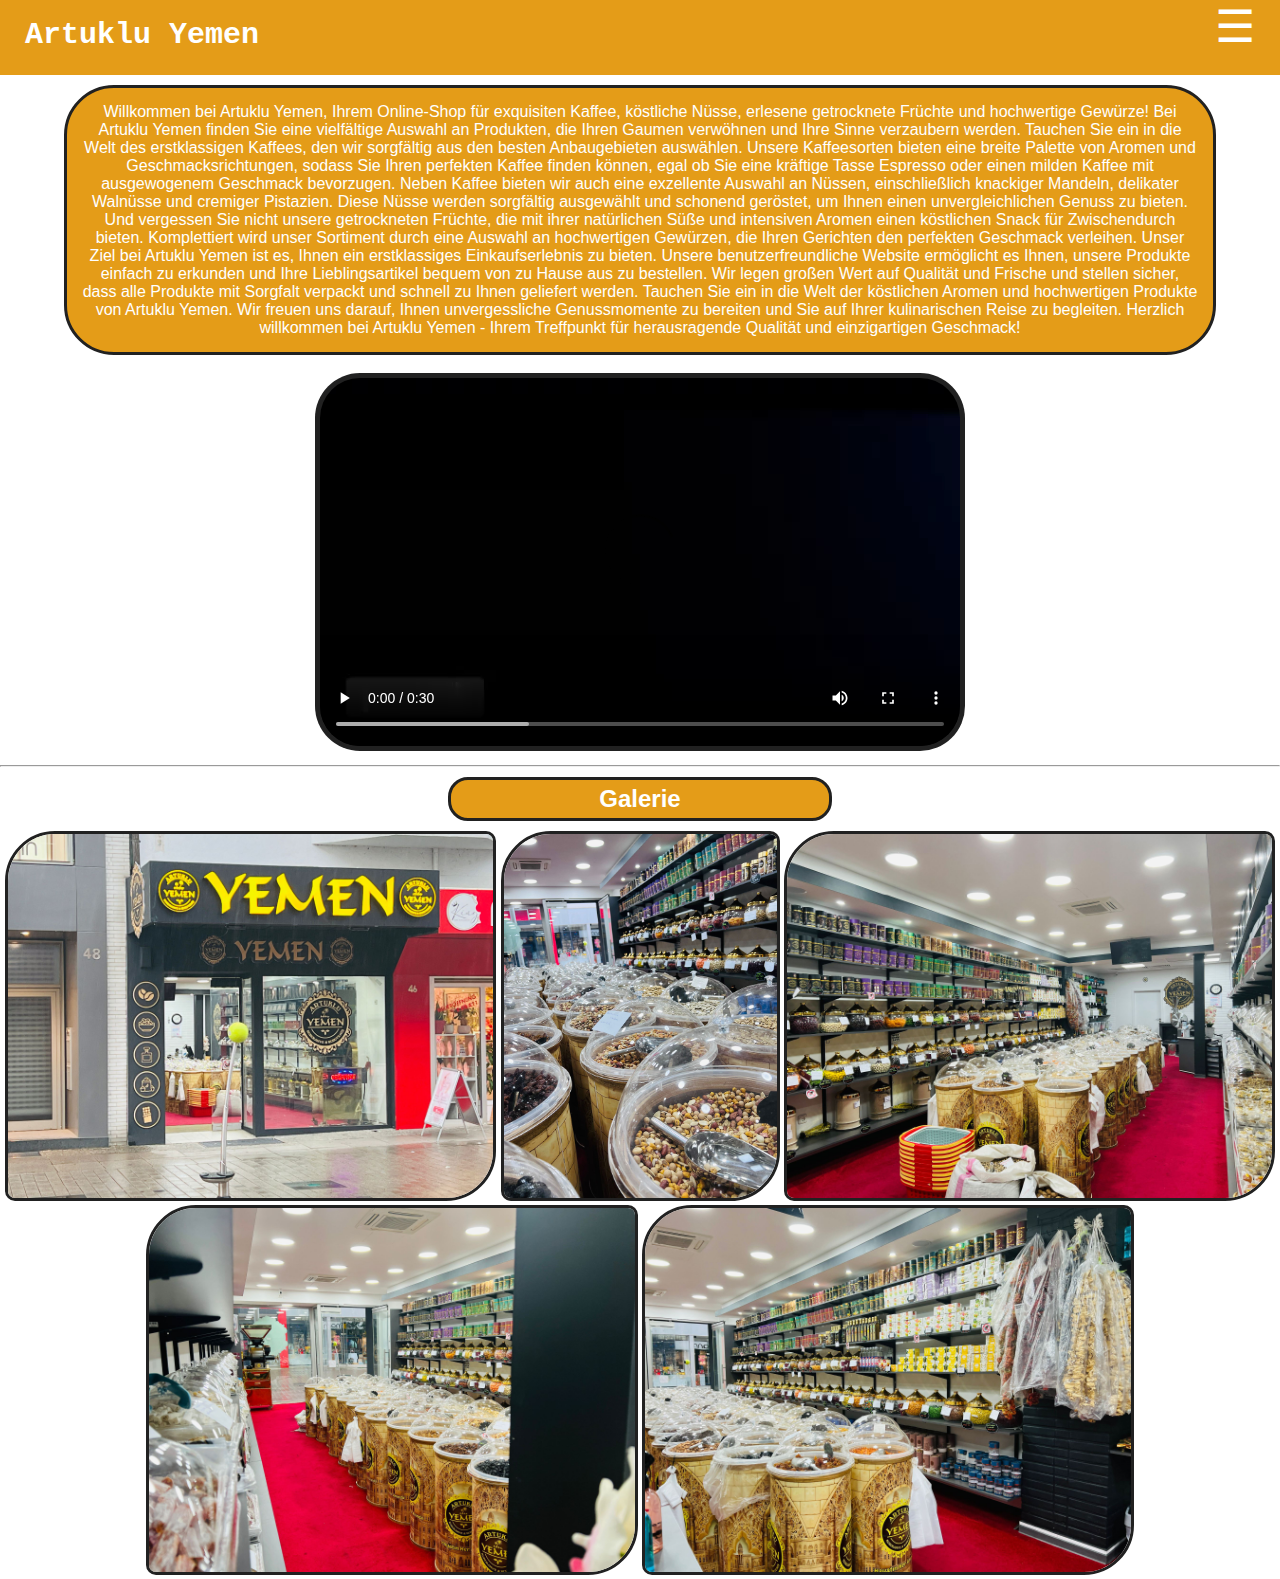
<file: index.html>
<!DOCTYPE html>
<html lang="en">
  <head>
    <meta charset="UTF-8">
    <meta name="viewport" content="width=device-width, initial-scale=1.0">
    <title>Artuklu Yemen</title>
    <link rel="stylesheet" href="style.css">
    
  </head>
  <body>
    <nav>
      <label class="logo">Artuklu Yemen</label>
      <span class="nav_btn" onclick="openNav()">&#9776;</span>
    </nav>
    <center>
    <div id="mySidenav" class="sidenav">
        <span href="javascript:void(0)" class="closebtn" onclick="closeNav()">&times;</span>
          <label class="logo">Artuklu Yemen</label>
          
          <ul>
              <li><a href="index.html" class="a">Home</a></li>
              <li><a href="html/kontakt.html">Kontakt</a></li>
              <li><a href="html/Nusse.html">Nüsse</a></li>
              <li><a href="html/kaffee.html">kaffee</a></li>
              <li><a href="html/getrocknete_früchte.html">Getrocknete Früchte</a></li>
              <li><a href="html/gewurze.html">Gewürze</a></li>
              <li><a href="html/bio_produkte.html">Bio Produkte</a></li>
          </ul>
      </div>
            
            <script>
            function openNav() {
              document.getElementById("mySidenav").style.width = "100%";
              document.getElementById("body").style.display = "none";
            }
            
            function closeNav() {
              document.getElementById("mySidenav").style.width = "0";
              document.getElementById("body").style.display = "block";
            }
            </script>
    <div id="body">
      <div class="text">
        
                  <p>Willkommen bei Artuklu Yemen, Ihrem Online-Shop für exquisiten Kaffee, köstliche Nüsse, erlesene getrocknete Früchte und hochwertige Gewürze! Bei Artuklu Yemen finden Sie eine vielfältige Auswahl an Produkten, die Ihren Gaumen verwöhnen und Ihre Sinne verzaubern werden.

                    Tauchen Sie ein in die Welt des erstklassigen Kaffees, den wir sorgfältig aus den besten Anbaugebieten auswählen. Unsere Kaffeesorten bieten eine breite Palette von Aromen und Geschmacksrichtungen, sodass Sie Ihren perfekten Kaffee finden können, egal ob Sie eine kräftige Tasse Espresso oder einen milden Kaffee mit ausgewogenem Geschmack bevorzugen.
                    
                    Neben Kaffee bieten wir auch eine exzellente Auswahl an Nüssen, einschließlich knackiger Mandeln, delikater Walnüsse und cremiger Pistazien. Diese Nüsse werden sorgfältig ausgewählt und schonend geröstet, um Ihnen einen unvergleichlichen Genuss zu bieten. Und vergessen Sie nicht unsere getrockneten Früchte, die mit ihrer natürlichen Süße und intensiven Aromen einen köstlichen Snack für Zwischendurch bieten. Komplettiert wird unser Sortiment durch eine Auswahl an hochwertigen Gewürzen, die Ihren Gerichten den perfekten Geschmack verleihen.
                    
                    Unser Ziel bei Artuklu Yemen ist es, Ihnen ein erstklassiges Einkaufserlebnis zu bieten. Unsere benutzerfreundliche Website ermöglicht es Ihnen, unsere Produkte einfach zu erkunden und Ihre Lieblingsartikel bequem von zu Hause aus zu bestellen. Wir legen großen Wert auf Qualität und Frische und stellen sicher, dass alle Produkte mit Sorgfalt verpackt und schnell zu Ihnen geliefert werden.
                    

                    Tauchen Sie ein in die Welt der köstlichen Aromen und hochwertigen Produkte von Artuklu Yemen. Wir freuen uns darauf, Ihnen unvergessliche Genussmomente zu bereiten und Sie auf Ihrer kulinarischen Reise zu begleiten. Herzlich willkommen bei Artuklu Yemen - Ihrem Treffpunkt für herausragende Qualität und einzigartigen Geschmack!</p>

                </div>
            <br>
            <video src="vedio/VID-20230623-WA0034.mp4" controls></video>
            <hr>
            <h2 class="h2">Galerie</h2>
            <img class="img" src="img/img_galerie (2).jpg" alt="">
            <img class="img" src="img/img_galerie (1).jpg" alt="">
            <img class="img" src="img/img_galerie (7).jpg" alt="">
            <img class="img" src="img/img_galerie (8).jpg" alt="">
            <img class="img" src="img/img_galerie (10).jpg" alt="">

          </div>
</center>

</body>
</html>
</file>
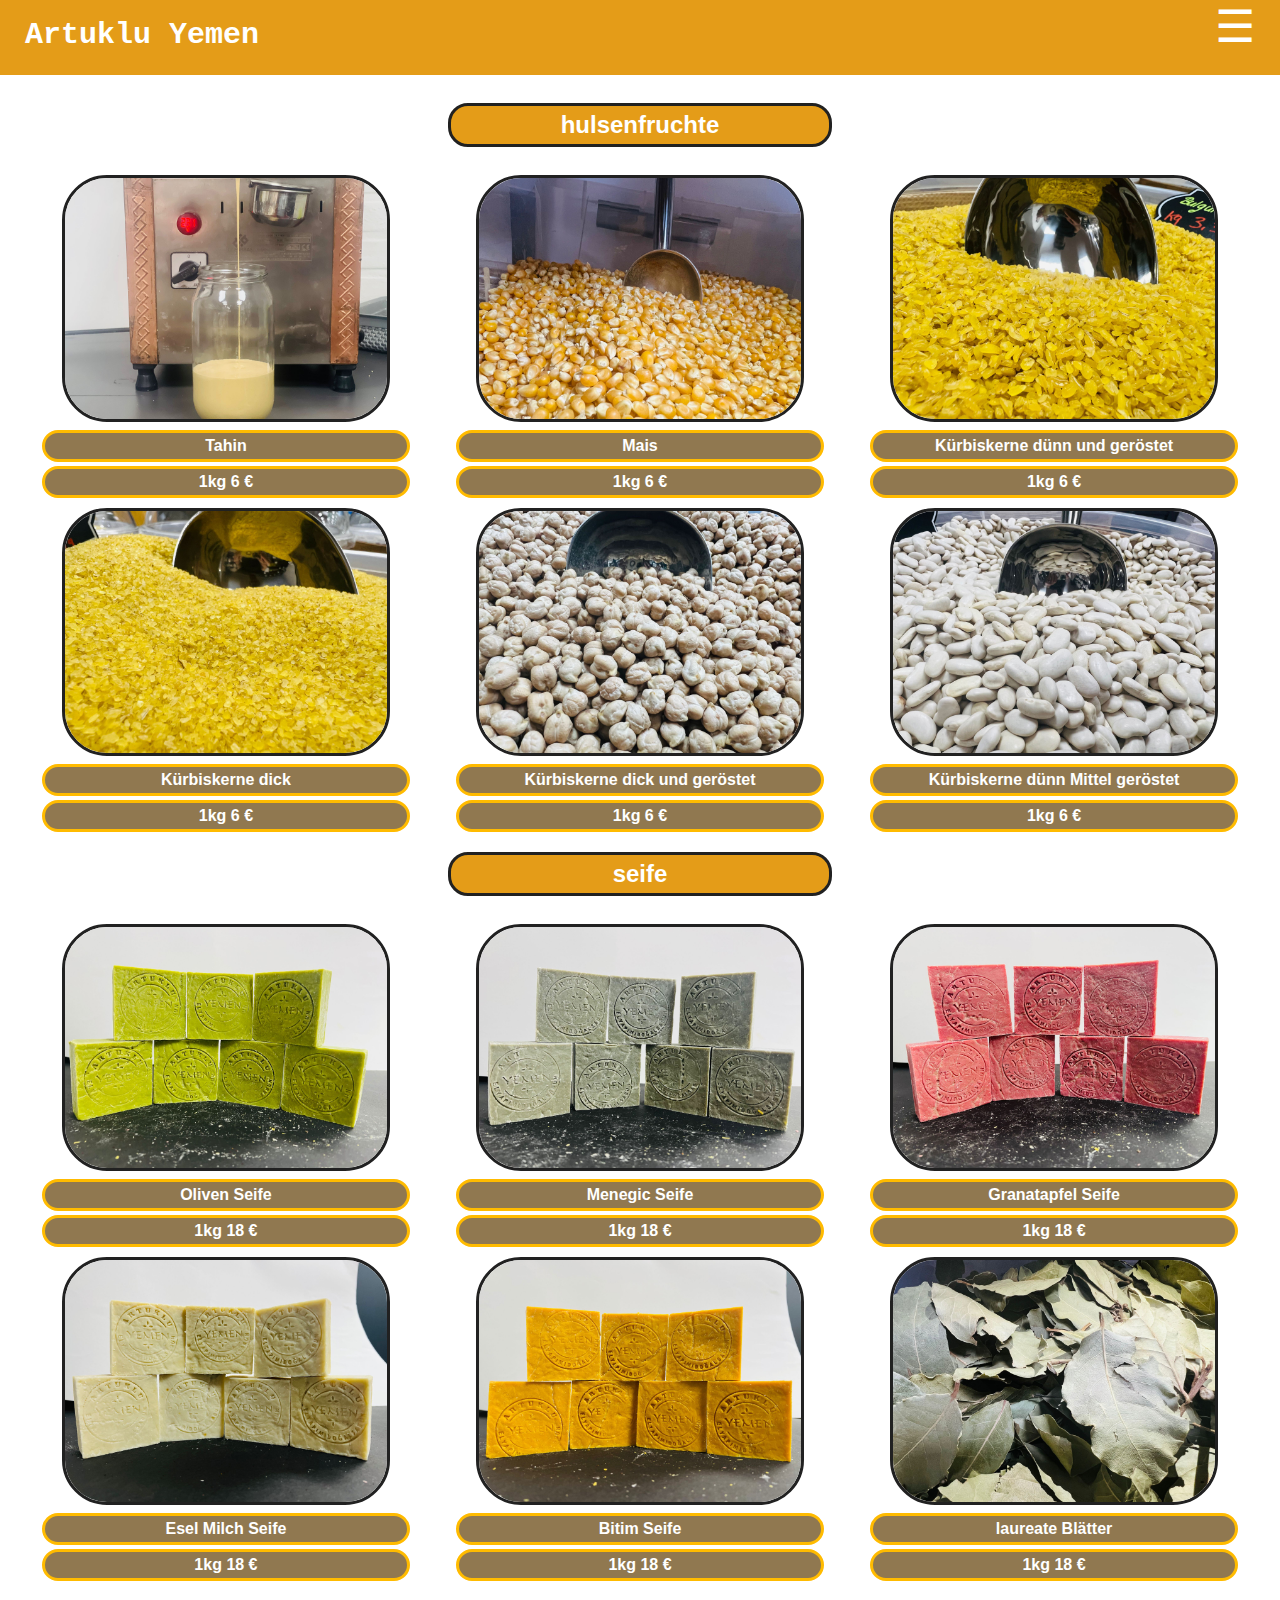
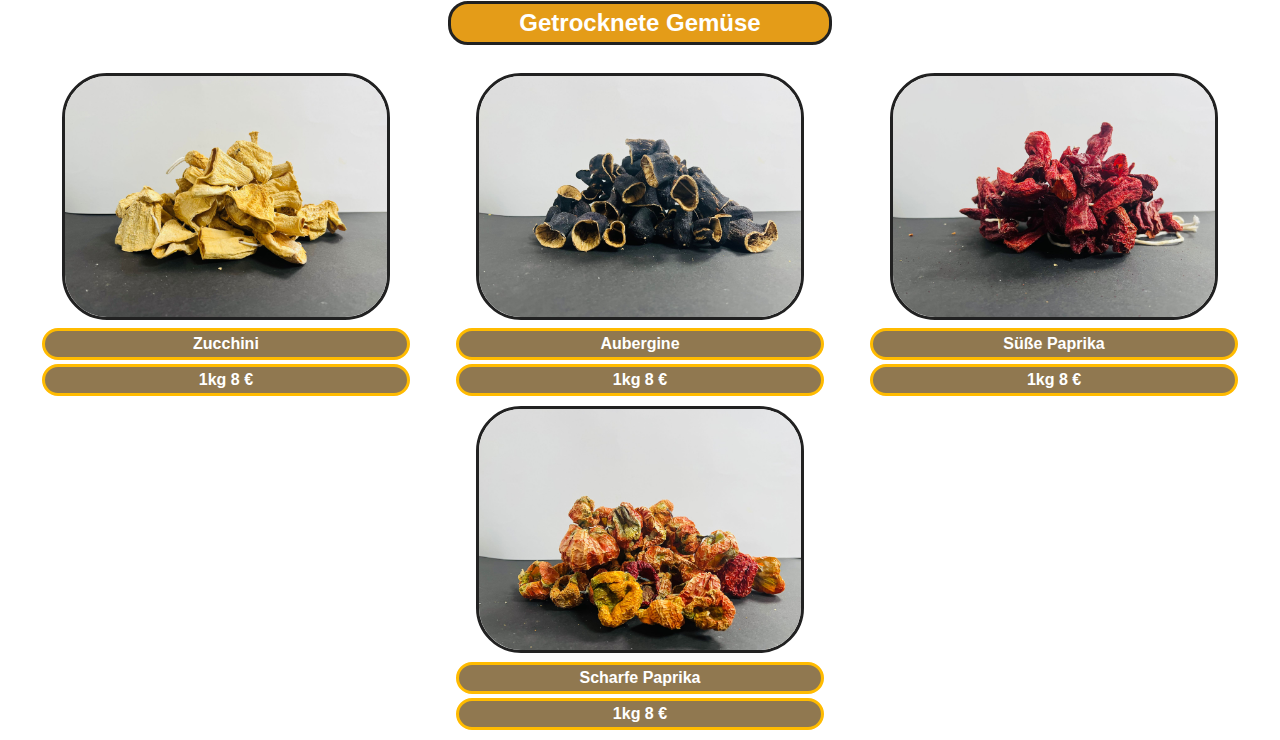
<file: html/bio_produkte.html>
<!DOCTYPE html>
<html lang="en">
<head>
    <meta charset="UTF-8">
    <meta name="viewport" content="width=device-width, initial-scale=1.0">
    <title>Artuklu Yemen</title>
    <link rel="stylesheet" href="../style.css">
</head>
<body>
    
    <nav>
        <label class="logo">Artuklu Yemen</label>
        <span class="nav_btn" onclick="openNav()">&#9776;</span>
      </nav>
      <center>
      <div id="mySidenav" class="sidenav">
          <span href="javascript:void(0)" class="closebtn" onclick="closeNav()">&times;</span>
            <label class="logo">Artuklu Yemen</label>
            
            <ul>
                <li><a href="../index.html">Home</a></li>
                <li><a href="kontakt.html">Kontakt</a></li>
                <li><a href="Nusse.html">Nüsse</a></li>
                <li><a href="kaffee.html">kaffee</a></li>
                <li><a href="getrocknete_früchte.html">Getrocknete Früchte</a></li>
                <li><a href="gewurze.html">Gewürze</a></li>
                <li><a href="bio_produkte.html" class="a">Bio Produkte</a></li>
            </ul>
        </div>
              
              <script>
              function openNav() {
                document.getElementById("mySidenav").style.width = "100%";
                document.getElementById("body").style.display = "none";
              }
              
              function closeNav() {
                document.getElementById("mySidenav").style.width = "0";
                document.getElementById("body").style.display = "block";
              }
              </script>
      <div id="body">
        
      </div>



<center>
    <br>
    <h2 class="h2">hulsenfruchte</h2>
    <br>
        <div class="lists">
        <div id="list">
            <img id="img" src="../img_bio_produkte/hulsenfruchte (1).jpg" alt="Tahin">
            <p id="td">Tahin</p>
            <p id="td">1kg 6 €</p>
        </div>
        <div id="list">
            <img id="img" src="../img_bio_produkte/hulsenfruchte (2).jpg" alt="Mais">
            <p id="td">Mais</p>
            <p id="td">1kg 6 €</p>
        </div>
        <div id="list">
            <img id="img" src="../img_bio_produkte/hulsenfruchte (3).jpg" alt="Kürbiskerne dünn und geröstet">
            <p id="td">Kürbiskerne dünn und geröstet</p>
            <p id="td">1kg 6 €</p>
        </div>
        <div id="list">
            <img id="img" src="../img_bio_produkte/hulsenfruchte (4).jpg" alt="Kürbiskerne dick">
            <p id="td">Kürbiskerne dick</p>
            <p id="td">1kg 6 €</p>
        </div>
        <div id="list">
            <img id="img" src="../img_bio_produkte/hulsenfruchte (5).jpg" alt="Kürbiskerne dick und geröstet">
            <p id="td">Kürbiskerne dick und geröstet</p>
            <p id="td">1kg 6 €</p>
        </div>
        <div id="list">
            <img id="img" src="../img_bio_produkte/hulsenfruchte (6).jpg" alt="Kürbiskerne dünn Mittel geröstet">
            <p id="td">Kürbiskerne dünn Mittel geröstet</p>
            <p id="td">1kg 6 €</p>
        </div>
        </div>
        </div> 
        <h2 class="h2">seife</h2>
        <br>
        <div class="lists">
        <div id="list">
            <img id="img" src="../img_bio_produkte/seife (1).jpg" alt="Oliven Seife">
            <p id="td">Oliven Seife</p>
            <p id="td">1kg 18 €</p>
        </div>
        <div id="list">
            <img id="img" src="../img_bio_produkte/seife (2).jpg" alt="Menegic Seife">
            <p id="td">Menegic Seife</p>
            <p id="td">1kg 18 €</p>
        </div>
        <div id="list">
            <img id="img" src="../img_bio_produkte/seife (3).jpg" alt="Granatapfel Seife">
            <p id="td">Granatapfel Seife</p>
            <p id="td">1kg 18 €</p>
        </div>
        <div id="list">
            <img id="img" src="../img_bio_produkte/seife (4).jpg" alt="Esel Milch Seife">
            <p id="td">Esel Milch Seife</p>
            <p id="td">1kg 18 €</p>
        </div>
        <div id="list">
            <img id="img" src="../img_bio_produkte/seife (5).jpg" alt="Bitim Seife">
            <p id="td">Bitim Seife</p>
            <p id="td">1kg 18 €</p>
        </div>
        <div id="list">
            <img id="img" src="../img_bio_produkte/seife (6).jpg" alt="laureate Blätter  ">
            <p id="td">laureate Blätter </p>
            <p id="td">1kg 18 €</p>
        </div>
        <h2 class="h2">Getrocknete  Gemüse</h2>
        <br>
        <div class="lists">
        <div id="list">
            <img id="img" src="../img_bio_produkte/gemuse (1).jpg" alt="Zucchini">
            <p id="td">Zucchini</p>
            <p id="td">1kg 8 €</p>
        </div>
        <div id="list">
            <img id="img" src="../img_bio_produkte/gemuse (2).jpg" alt="Aubergine">
            <p id="td">Aubergine</p>
            <p id="td">1kg 8 €</p>
        </div>
        <div id="list">
            <img id="img" src="../img_bio_produkte/gemuse (3).jpg" alt="Süße Paprika">
            <p id="td">Süße Paprika</p>
            <p id="td">1kg 8 €</p>
        </div>
        <div id="list">
            <img id="img" src="../img_bio_produkte/gemuse (4).jpg" alt="Scharfe Paprika">
            <p id="td">Scharfe Paprika</p>
            <p id="td">1kg 8 €</p>
        </div>

</center>

</body>
</html>
</file>
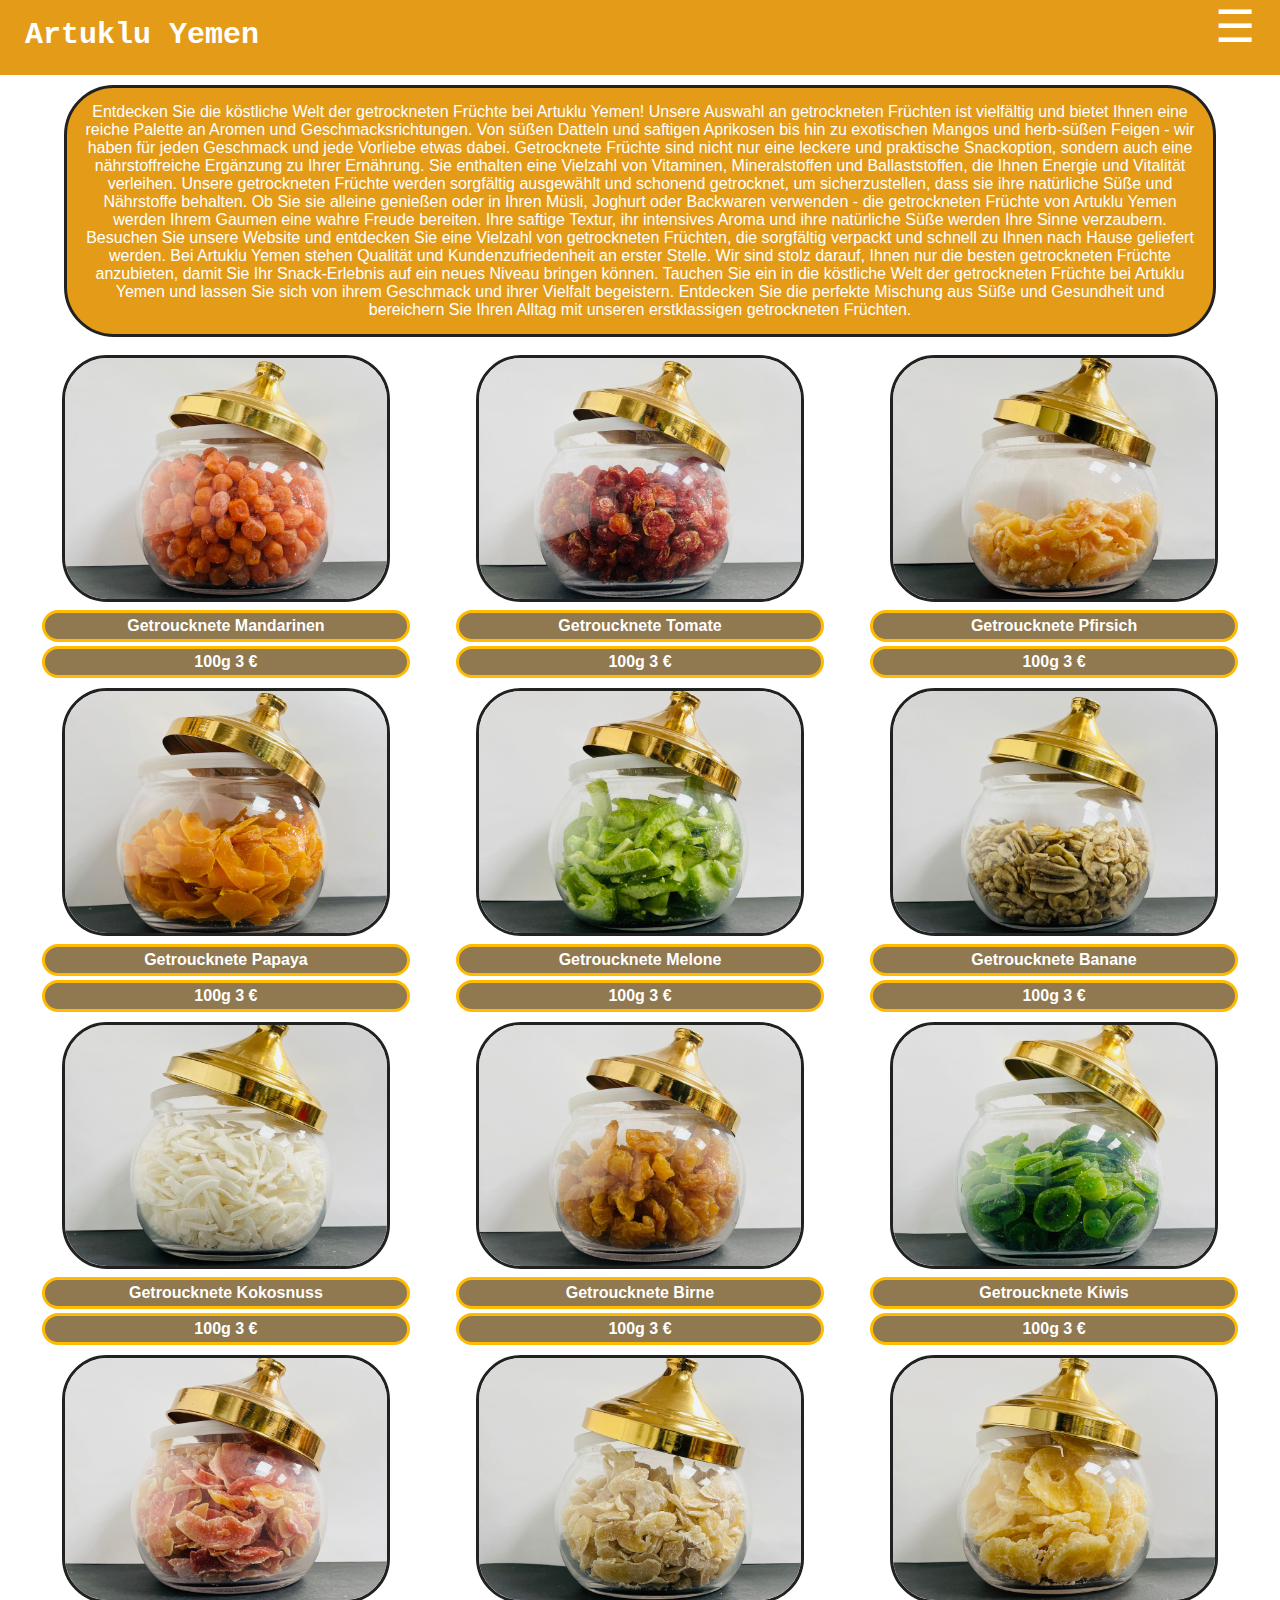
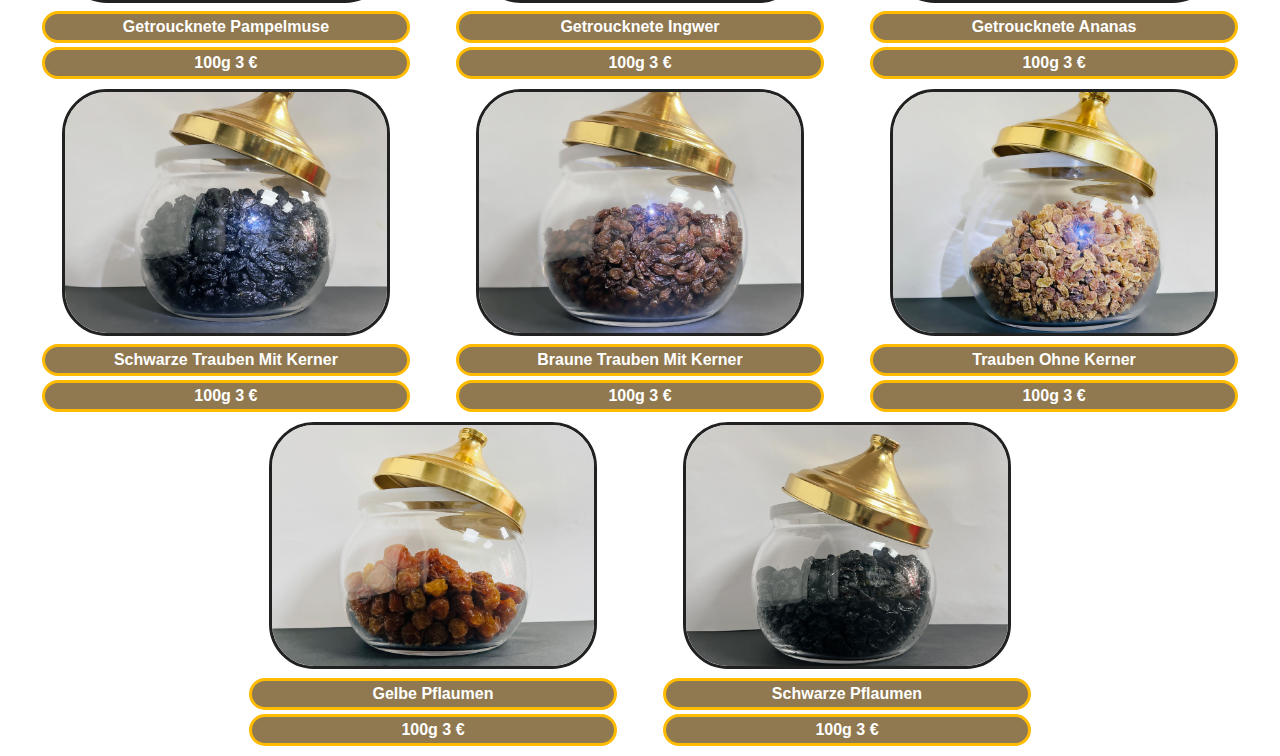
<file: html/getrocknete_früchte.html>
<!DOCTYPE html>
<html lang="en">
<head>
    <meta charset="UTF-8">
    <meta name="viewport" content="width=device-width, initial-scale=1.0">
    <title>Artuklu Yemen</title>
    <link rel="stylesheet" href="../style.css">
</head>
<body>
    <nav>
        <label class="logo">Artuklu Yemen</label>
        <span class="nav_btn" onclick="openNav()">&#9776;</span>
      </nav>
      <center>
      <div id="mySidenav" class="sidenav">
          <span href="javascript:void(0)" class="closebtn" onclick="closeNav()">&times;</span>
            <label class="logo">Artuklu Yemen</label>
            
            <ul>
                <li><a href="../index.html">Home</a></li>
                <li><a href="kontakt.html">Kontakt</a></li>
                <li><a href="Nusse.html">Nüsse</a></li>
                <li><a href="kaffee.html">kaffee</a></li>
                <li><a href="getrocknete_früchte.html" class="a">Getrocknete Früchte</a></li>
                <li><a href="gewurze.html">Gewürze</a></li>
                <li><a href="bio_produkte.html">Bio Produkte</a></li>
            </ul>
        </div>
              
              <script>
              function openNav() {
                document.getElementById("mySidenav").style.width = "100%";
                document.getElementById("body").style.display = "none";
              }
              
              function closeNav() {
                document.getElementById("mySidenav").style.width = "0";
                document.getElementById("body").style.display = "block";
              }
              </script>
      <div id="body">
    <div class="text">        
            <p>Entdecken Sie die köstliche Welt der getrockneten Früchte bei Artuklu Yemen! Unsere Auswahl an getrockneten Früchten ist vielfältig und bietet Ihnen eine reiche Palette an Aromen und Geschmacksrichtungen. Von süßen Datteln und saftigen Aprikosen bis hin zu exotischen Mangos und herb-süßen Feigen - wir haben für jeden Geschmack und jede Vorliebe etwas dabei.

            Getrocknete Früchte sind nicht nur eine leckere und praktische Snackoption, sondern auch eine nährstoffreiche Ergänzung zu Ihrer Ernährung. Sie enthalten eine Vielzahl von Vitaminen, Mineralstoffen und Ballaststoffen, die Ihnen Energie und Vitalität verleihen. Unsere getrockneten Früchte werden sorgfältig ausgewählt und schonend getrocknet, um sicherzustellen, dass sie ihre natürliche Süße und Nährstoffe behalten.
            
            Ob Sie sie alleine genießen oder in Ihren Müsli, Joghurt oder Backwaren verwenden - die getrockneten Früchte von Artuklu Yemen werden Ihrem Gaumen eine wahre Freude bereiten. Ihre saftige Textur, ihr intensives Aroma und ihre natürliche Süße werden Ihre Sinne verzaubern.
            
            Besuchen Sie unsere Website und entdecken Sie eine Vielzahl von getrockneten Früchten, die sorgfältig verpackt und schnell zu Ihnen nach Hause geliefert werden. Bei Artuklu Yemen stehen Qualität und Kundenzufriedenheit an erster Stelle. Wir sind stolz darauf, Ihnen nur die besten getrockneten Früchte anzubieten, damit Sie Ihr Snack-Erlebnis auf ein neues Niveau bringen können.
            
            Tauchen Sie ein in die köstliche Welt der getrockneten Früchte bei Artuklu Yemen und lassen Sie sich von ihrem Geschmack und ihrer Vielfalt begeistern. Entdecken Sie die perfekte Mischung aus Süße und Gesundheit und bereichern Sie Ihren Alltag mit unseren erstklassigen getrockneten Früchten.</p>

        
       </div> 
       <br>
       <div class="lists">
        <div id="list">
            <img id="img" src="../img_getrocknete_früchte/fruchte (1).jpg" alt="Getroucknete Mandarinen">
            <p id="td">Getroucknete Mandarinen</p>
            <p id="td">100g 3 €</p>
        </div>
        <div id="list">
            <img id="img" src="../img_getrocknete_früchte/fruchte (2).jpg" alt="Getroucknete Tomate">
            <p id="td">Getroucknete Tomate</p>
            <p id="td">100g 3 €</p>
        </div>
        <div id="list">
            <img id="img" src="../img_getrocknete_früchte/fruchte (3).jpg" alt="Getroucknete Pfirsich">
            <p id="td">Getroucknete Pfirsich</p>
            <p id="td">100g 3 €</p>
        </div>
        <div id="list">
            <img id="img" src="../img_getrocknete_früchte/fruchte (4).jpg" alt="Getroucknete ">
            <p id="td">Getroucknete Papaya</p>
            <p id="td">100g 3 €</p>
        </div>
        <div id="list">
            <img id="img" src="../img_getrocknete_früchte/fruchte (5).jpg" alt="Getroucknete Melone">
            <p id="td">Getroucknete Melone</p>
            <p id="td">100g 3 €</p>
        </div>
        <div id="list">
            <img id="img" src="../img_getrocknete_früchte/fruchte (6).jpg" alt="Getroucknete Banane">
            <p id="td">Getroucknete Banane</p>
            <p id="td">100g 3 €</p>
        </div>
        <div id="list">
            <img id="img" src="../img_getrocknete_früchte/fruchte (7).jpg" alt="Getroucknete Kokosnuss">
            <p id="td">Getroucknete Kokosnuss</p>
            <p id="td">100g 3 €</p>
        </div>
        <div id="list">
            <img id="img" src="../img_getrocknete_früchte/fruchte (8).jpg" alt="Getroucknete Birne">
            <p id="td">Getroucknete Birne</p>
            <p id="td">100g 3 €</p>
        </div>
        <div id="list">
            <img id="img" src="../img_getrocknete_früchte/fruchte (9).jpg" alt="Getroucknete Kiwis">
            <p id="td">Getroucknete Kiwis</p>
            <p id="td">100g 3 €</p>
        </div>
        <div id="list">
            <img id="img" src="../img_getrocknete_früchte/fruchte (10).jpg" alt="Getroucknete Pampelmuse">
            <p id="td">Getroucknete Pampelmuse</p>
            <p id="td">100g 3 €</p>
        </div>
        <div id="list">
            <img id="img" src="../img_getrocknete_früchte/fruchte (11).jpg" alt="Getroucknete Ingwer">
            <p id="td">Getroucknete Ingwer</p>
            <p id="td">100g 3 €</p>
        </div>
        <div id="list">
            <img id="img" src="../img_getrocknete_früchte/fruchte (12).jpg" alt="Getroucknete Ananas">
            <p id="td">Getroucknete Ananas</p>
            <p id="td">100g 3 €</p>
        </div>
        <div id="list">
            <img id="img" src="../img_getrocknete_früchte/fruchte (13).jpg" alt="Schwarze Trauben Mit Kerner">
            <p id="td">Schwarze Trauben Mit Kerner</p>
            <p id="td">100g 3 €</p>
        </div>
        <div id="list">
            <img id="img" src="../img_getrocknete_früchte/fruchte (14).jpg" alt="Braune Trauben Mit Kerner">
            <p id="td">Braune Trauben Mit Kerner</p>
            <p id="td">100g 3 €</p>
        </div>
        <div id="list">
            <img id="img" src="../img_getrocknete_früchte/fruchte (15).jpg" alt="Trauben Ohne Kerner">
            <p id="td">Trauben Ohne Kerner</p>
            <p id="td">100g 3 €</p>
        </div>
            <div id="list">
                <img id="img" src="../img_getrocknete_früchte/fruchte (16).jpg" alt="Gelbe Pflaumen">
                <p id="td">Gelbe Pflaumen</p>
                <p id="td">100g 3 €</p>
            </div>
            <div id="list">
                <img id="img" src="../img_getrocknete_früchte/fruchte (17).jpg" alt="Schwarze Pflaumen">
                <p id="td">Schwarze Pflaumen</p>
                <p id="td">100g 3 €</p>
            </div>
    </div>
</div>
</center>
</body>
</html>
</file>
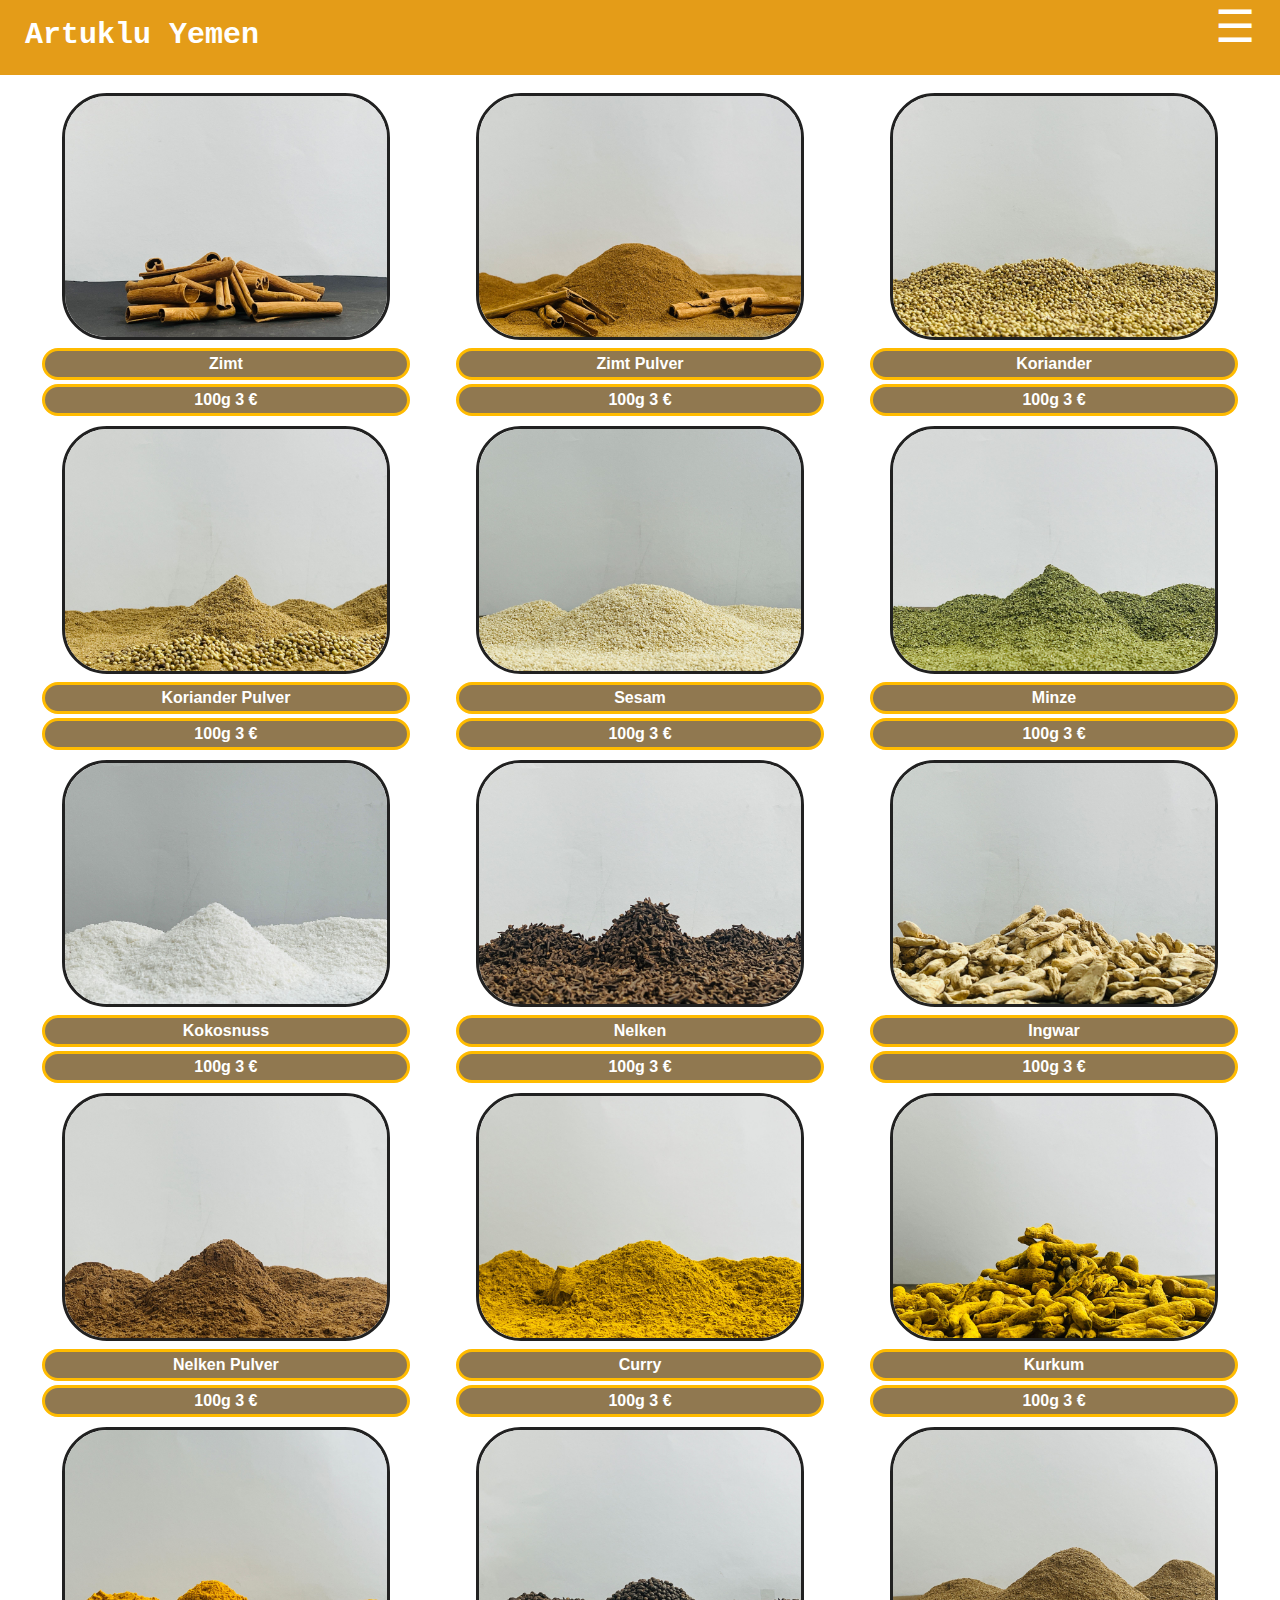
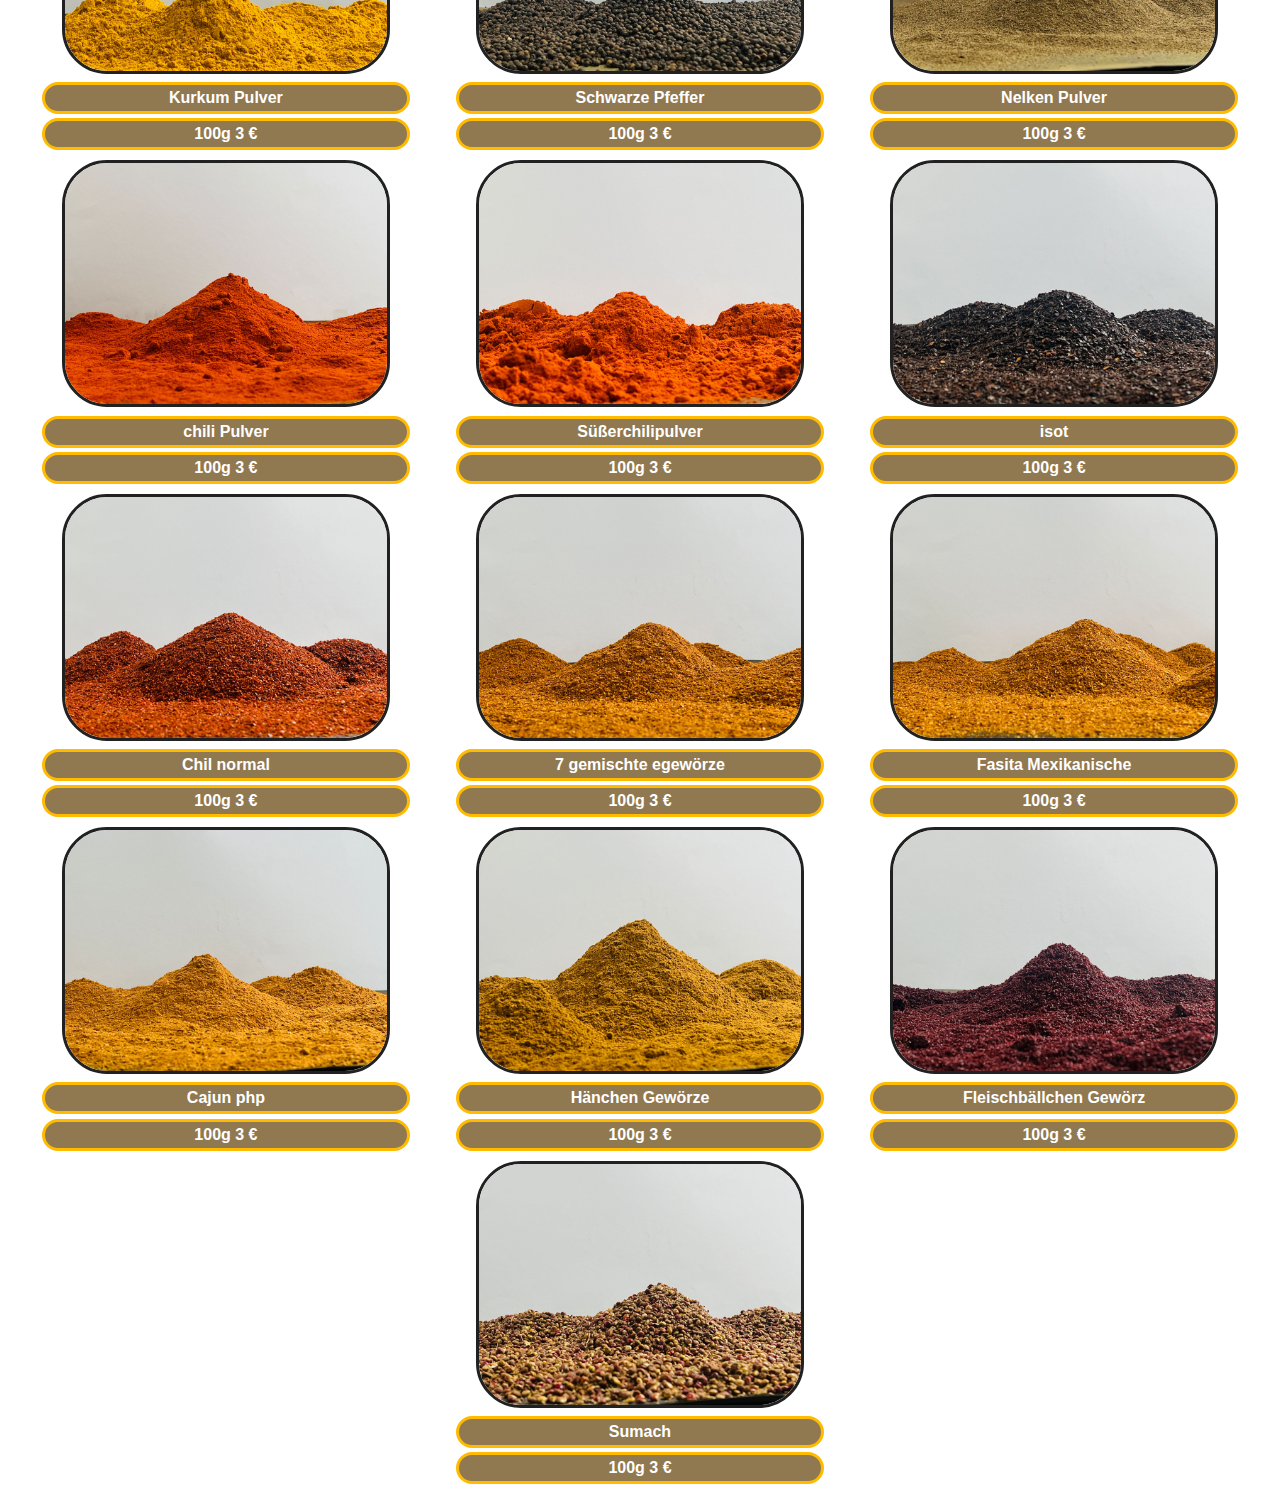
<file: html/gewurze.html>
<!DOCTYPE html>
<html lang="en">
<head>
    <meta charset="UTF-8">
    <meta http-equiv="X-UA-Compatible" content="IE=edge">
    <meta name="viewport" content="width=device-width, initial-scale=1.0">
    <title>Artuklu Yemen</title>
    <link rel="stylesheet" href="../style.css">
</head>
<body>
    <nav>
        <label class="logo">Artuklu Yemen</label>
        <span class="nav_btn" onclick="openNav()">&#9776;</span>
      </nav>
      <center>
      <div id="mySidenav" class="sidenav">
          <span href="javascript:void(0)" class="closebtn" onclick="closeNav()">&times;</span>
            <label class="logo">Artuklu Yemen</label>
            
            <ul>
                <li><a href="../index.html">Home</a></li>
                <li><a href="kontakt.html">Kontakt</a></li>
                <li><a href="Nusse.html">Nüsse</a></li>
                <li><a href="kaffee.html">kaffee</a></li>
                <li><a href="getrocknete_früchte.html">Getrocknete Früchte</a></li>
                <li><a href="gewurze.html" class="a">Gewürze</a></li>
                <li><a href="bio_produkte.html">Bio Produkte</a></li>
            </ul>
        </div>
              
              <script>
              function openNav() {
                document.getElementById("mySidenav").style.width = "100%";
                document.getElementById("body").style.display = "none";
              }
              
              function closeNav() {
                document.getElementById("mySidenav").style.width = "0";
                document.getElementById("body").style.display = "block";
              }
              </script>
      <div id="body">

<br>
<div class="lists">
    <div id="list">
        <img id="img" src="../img_gewurze/gewurze (26).jpg" alt="Zimt">
        <p id="td">Zimt</p>
        <p id="td">100g 3 €</p>
    </div>
    <div id="list">
               <img id="img" src="../img_gewurze/gewurze (1).jpg" alt="Zimt Pulver">
               <p id="td">Zimt Pulver</p>
            <p id="td">100g 3 €</p>
        </div>
        <div id="list">
            <img id="img" src="../img_gewurze/gewurze (2).jpg" alt="Koriander">
            <p id="td">Koriander</p>
            <p id="td">100g 3 €</p>
        </div>
        <div id="list">
            <img id="img" src="../img_gewurze/gewurze (3).jpg" alt="Koriander Pulver">
            <p id="td">Koriander Pulver</p>
            <p id="td">100g 3 €</p>
        </div>
        <div id="list">
            <img id="img" src="../img_gewurze/gewurze (4).jpg" alt="Sesam">
            <p id="td">Sesam</p>
            <p id="td">100g 3 €</p>
        </div>
        <div id="list">
            <img id="img" src="../img_gewurze/gewurze (5).jpg" alt="Minze">
            <p id="td">Minze</p>
            <p id="td">100g 3 €</p>
        </div>
        <div id="list">
            <img id="img" src="../img_gewurze/gewurze (6).jpg" alt="Kokosnuss">
            <p id="td">Kokosnuss</p>
            <p id="td">100g 3 €</p>
        </div>
        <div id="list">
            <img id="img" src="../img_gewurze/gewurze (7).jpg" alt="Nelken">
            <p id="td">Nelken</p>
            <p id="td">100g 3 €</p>
        </div>
        <div id="list">
            <img id="img" src="../img_gewurze/gewurze (8).jpg" alt="Ingwar">
            <p id="td">Ingwar</p>
            <p id="td">100g 3 €</p>
        </div>
        <div id="list">
            <img id="img" src="../img_gewurze/gewurze (9).jpg" alt="Nelken Pulver">
            <p id="td">Nelken Pulver</p>
            <p id="td">100g 3 €</p>
        </div>
        <div id="list">
            <img id="img" src="../img_gewurze/gewurze (11).jpg" alt="Curry ">
            <p id="td">Curry </p>
            <p id="td">100g 3 €</p>
        </div>
        <div id="list">
            <img id="img" src="../img_gewurze/gewurze (10).jpg" alt="Kurkum">
            <p id="td">Kurkum</p>
            <p id="td">100g 3 €</p>
        </div>
        <div id="list">
            <img id="img" src="../img_gewurze/gewurze (12).jpg" alt="Kurkum Pulver">
            <p id="td">Kurkum Pulver</p>
            <p id="td">100g 3 €</p>
        </div>
        <div id="list">
            <img id="img" src="../img_gewurze/gewurze (13).jpg" alt="Schwarze Pfeffer">
            <p id="td">Schwarze Pfeffer</p>
            <p id="td">100g 3 €</p>
        </div>
        <div id="list">
            <img id="img" src="../img_gewurze/gewurze (14).jpg" alt="Nelken Pulver">
            <p id="td">Nelken Pulver</p>
            <p id="td">100g 3 €</p>
        </div>
        <div id="list">
            <img id="img" src="../img_gewurze/gewurze (15).jpg" alt="chili Pulver">
            <p id="td">chili Pulver</p>
            <p id="td">100g 3 €</p>
        </div>
        <div id="list">
            <img id="img" src="../img_gewurze/gewurze (16).jpg" alt="Süßerchilipulver">
            <p id="td">Süßerchilipulver</p>
            <p id="td">100g 3 €</p>
        </div>
        <div id="list">
            <img id="img" src="../img_gewurze/gewurze (17).jpg" alt="isot">
            <p id="td">isot</p>
            <p id="td">100g 3 €</p>
        </div>
        <div id="list">
            <img id="img" src="../img_gewurze/gewurze (18).jpg" alt="Chil normal">
            <p id="td">Chil normal</p>
            <p id="td">100g 3 €</p>
        </div>
        <div id="list">
            <img id="img" src="../img_gewurze/gewurze (19).jpg" alt="7 gemischte egewörze">
            <p id="td">7 gemischte egewörze</p>
            <p id="td">100g 3 €</p>
        </div>
        <div id="list">
            <img id="img" src="../img_gewurze/gewurze (20).jpg" alt="Fasita Mexikanische">
            <p id="td">Fasita Mexikanische</p>
            <p id="td">100g 3 €</p>
        </div>
        <div id="list">
            <img id="img" src="../img_gewurze/gewurze (21).jpg" alt="Cajun php">
            <p id="td">Cajun php</p>
            <p id="td">100g 3 €</p>
        </div>
        <div id="list">
            <img id="img" src="../img_gewurze/gewurze (23).jpg" alt="Hänchen Gewörze">
            <p id="td">Hänchen Gewörze</p>
            <p id="td">100g 3 €</p>
        </div>
        <div id="list">
            <img id="img" src="../img_gewurze/gewurze (25).jpg" alt="Fleischbällchen Gewörz">
            <p id="td">Fleischbällchen Gewörz</p>
            <p id="td">100g 3 €</p>
        </div>
        <div id="list">
            <img id="img" src="../img_gewurze/gewurze (24).jpg" alt="Sumach">
            <p id="td">Sumach</p>
            <p id="td">100g 3 €</p>
        </div>
    </div>
</div>
</center>
</body>
</html>
</file>
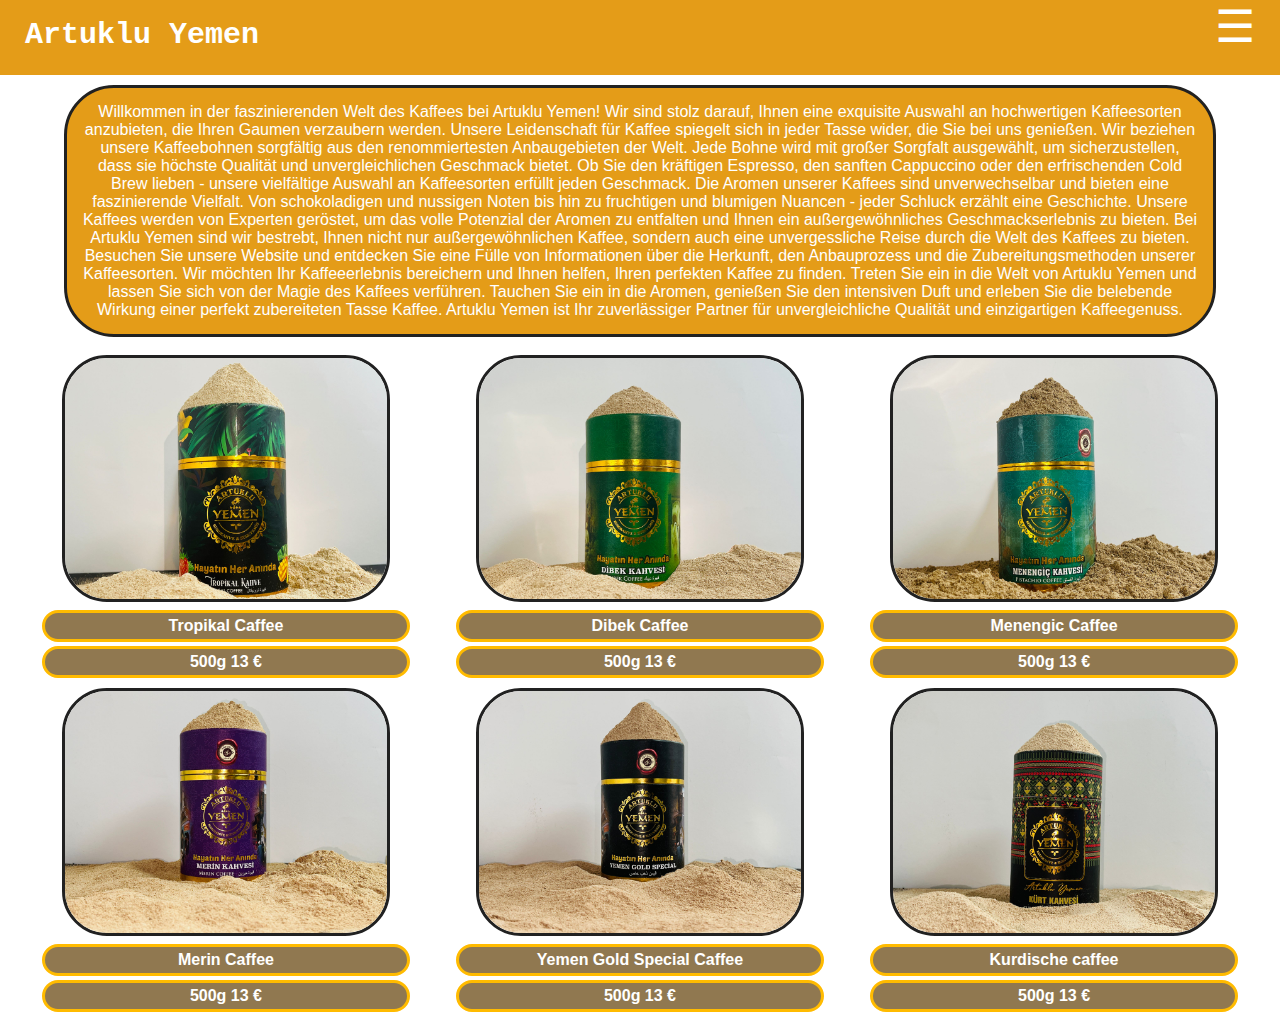
<file: html/kaffee.html>
<!DOCTYPE html>
<html lang="en">
<head>
    <meta charset="UTF-8">
    <meta name="viewport" content="width=device-width, initial-scale=1.0">
    <title>Artuklu Yemen</title>
    <link rel="stylesheet" href="../style.css">

</head>
<body>
    <nav>
        <label class="logo">Artuklu Yemen</label>
        <span class="nav_btn" onclick="openNav()">&#9776;</span>
      </nav>
      <center>
      <div id="mySidenav" class="sidenav">
          <span href="javascript:void(0)" class="closebtn" onclick="closeNav()">&times;</span>
            <label class="logo">Artuklu Yemen</label>
            
            <ul>
                <li><a href="../index.html">Home</a></li>
                <li><a href="kontakt.html">Kontakt</a></li>
                <li><a href="Nusse.html">Nüsse</a></li>
                <li><a href="kaffee.html" class="a">kaffee</a></li>
                <li><a href="getrocknete_früchte.html">Getrocknete Früchte</a></li>
                <li><a href="gewurze.html">Gewürze</a></li>
                <li><a href="bio_produkte.html">Bio Produkte</a></li>
            </ul>
        </div>
              
              <script>
              function openNav() {
                document.getElementById("mySidenav").style.width = "100%";
                document.getElementById("body").style.display = "none";
              }
              
              function closeNav() {
                document.getElementById("mySidenav").style.width = "0";
                document.getElementById("body").style.display = "block";
              }
              </script>
      <div id="body">
    <div class="text">                <p>Willkommen in der faszinierenden Welt des Kaffees bei Artuklu Yemen! Wir sind stolz darauf, Ihnen eine exquisite Auswahl an hochwertigen Kaffeesorten anzubieten, die Ihren Gaumen verzaubern werden. Unsere Leidenschaft für Kaffee spiegelt sich in jeder Tasse wider, die Sie bei uns genießen.
                    
                    Wir beziehen unsere Kaffeebohnen sorgfältig aus den renommiertesten Anbaugebieten der Welt. Jede Bohne wird mit großer Sorgfalt ausgewählt, um sicherzustellen, dass sie höchste Qualität und unvergleichlichen Geschmack bietet. Ob Sie den kräftigen Espresso, den sanften Cappuccino oder den erfrischenden Cold Brew lieben - unsere vielfältige Auswahl an Kaffeesorten erfüllt jeden Geschmack.
                    
                    Die Aromen unserer Kaffees sind unverwechselbar und bieten eine faszinierende Vielfalt. Von schokoladigen und nussigen Noten bis hin zu fruchtigen und blumigen Nuancen - jeder Schluck erzählt eine Geschichte. Unsere Kaffees werden von Experten geröstet, um das volle Potenzial der Aromen zu entfalten und Ihnen ein außergewöhnliches Geschmackserlebnis zu bieten.
                    
                    Bei Artuklu Yemen sind wir bestrebt, Ihnen nicht nur außergewöhnlichen Kaffee, sondern auch eine unvergessliche Reise durch die Welt des Kaffees zu bieten. Besuchen Sie unsere Website und entdecken Sie eine Fülle von Informationen über die Herkunft, den Anbauprozess und die Zubereitungsmethoden unserer Kaffeesorten. Wir möchten Ihr Kaffeeerlebnis bereichern und Ihnen helfen, Ihren perfekten Kaffee zu finden.
                    
                    Treten Sie ein in die Welt von Artuklu Yemen und lassen Sie sich von der Magie des Kaffees verführen. Tauchen Sie ein in die Aromen, genießen Sie den intensiven Duft und erleben Sie die belebende Wirkung einer perfekt zubereiteten Tasse Kaffee. Artuklu Yemen ist Ihr zuverlässiger Partner für unvergleichliche Qualität und einzigartigen Kaffeegenuss.</p>
            </div>
            <br>
            <div class="lists">
                <div id="list">
                    <img class="img_coffee" src="../img_coffee/caffee img (2).jpg" alt="Tropikal Caffee">
                    <p id="td">Tropikal Caffee</p>
                    <p id="td">500g 13 €</p>
                </div>
                <div id="list">
                    <img class="img_coffee" src="../img_coffee/caffee img (3).jpg" alt="Dibek Caffee">
                    <p id="td">Dibek Caffee</p>
                    <p id="td">500g 13 €</p>
                </div>
                <div id="list">
                    <img class="img_coffee" src="../img_coffee/caffee img (4).jpg" alt="Menengic Caffee">
                    <p id="td">Menengic Caffee</p>
                    <p id="td">500g 13 €</p>
                </div>
                <div id="list">
                    <img class="img_coffee" src="../img_coffee/caffee img (5).jpg" alt="Merin Caffee">
                    <p id="td">Merin Caffee</p>
                    <p id="td">500g 13 €</p>
                </div>
                <div id="list">
                    <img class="img_coffee" src="../img_coffee/caffee img (6).jpg" alt="Yemen Gold Special Caffee">
                    <p id="td">Yemen Gold Special Caffee</p>
                    <p id="td">500g 13 €</p>
                </div>
                <div id="list">
                    <img class="img_coffee" src="../img_coffee/caffee img (7).jpg" alt="Kurdische caffee">
                    <p id="td">Kurdische caffee</p>
                    <p id="td">500g 13 €</p>
                </div>
            </div>
        </div>
</center>
</body>
</html>
</file>
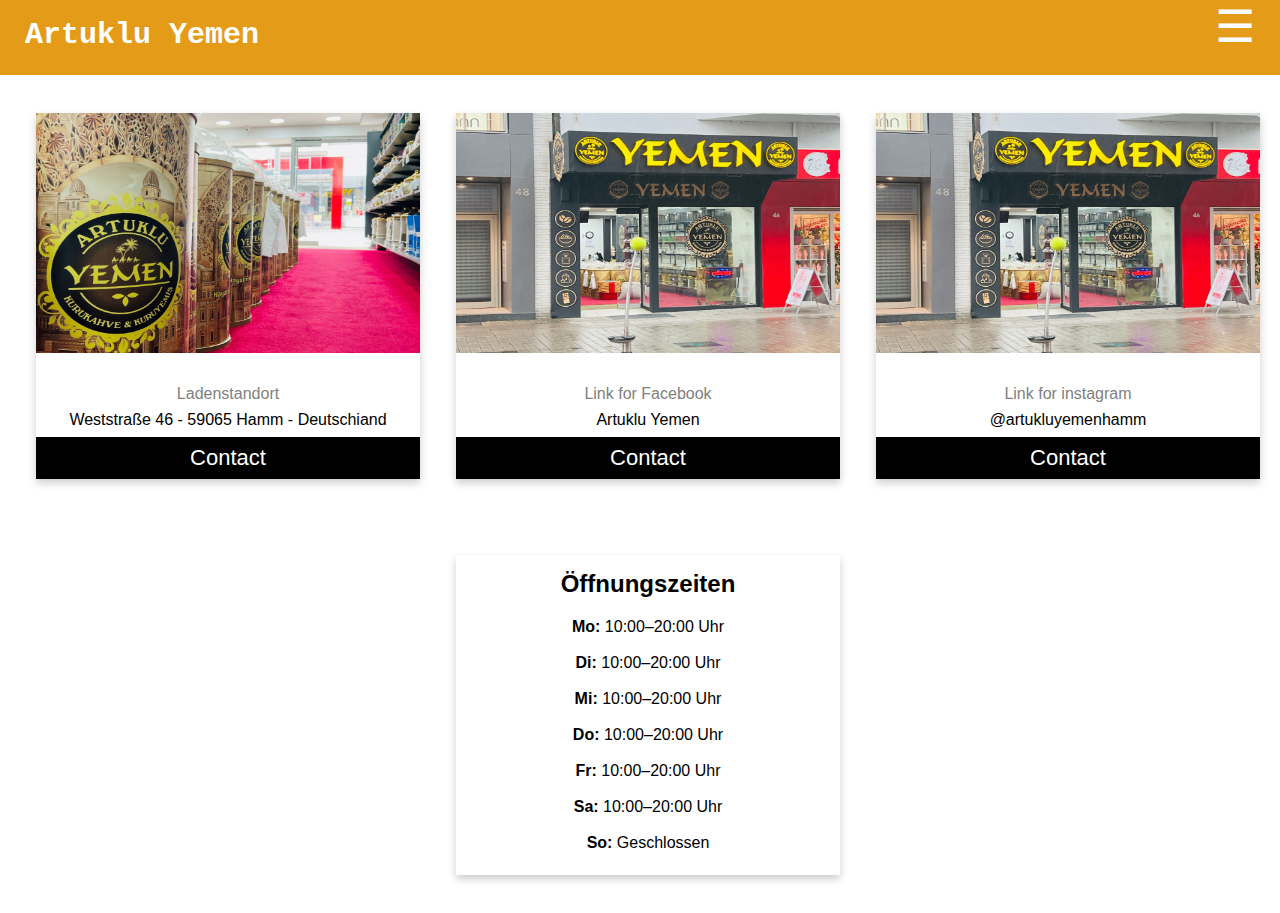
<file: html/kontakt.html>
<!DOCTYPE html>
<html lang="en">
<head>
    <meta charset="UTF-8">
    <meta name="viewport" content="width=device-width, initial-scale=1.0">
    <title>Artuklu Yemen</title>
    <link rel="stylesheet" href="../style.css">
    <link rel="stylesheet" href="https://cdnjs.cloudflare.com/ajax/libs/font-awesome/4.7.0/css/font-awesome.min.css">

</head>
<body>
    
    <nav>
        <label class="logo">Artuklu Yemen</label>
        <span class="nav_btn" onclick="openNav()">&#9776;</span>
      </nav>
      <center>
      <div id="mySidenav" class="sidenav">
          <span href="javascript:void(0)" class="closebtn" onclick="closeNav()">&times;</span>
            <label class="logo">Artuklu Yemen</label>
            
            <ul>
                <li><a href="../index.html">Home</a></li>
                <li><a href="kontakt.html" class="a">Kontakt</a></li>
                <li><a href="Nusse.html">Nüsse</a></li>
                <li><a href="kaffee.html">kaffee</a></li>
                <li><a href="getrocknete_früchte.html">Getrocknete Früchte</a></li>
                <li><a href="gewurze.html">Gewürze</a></li>
                <li><a href="bio_produkte.html">Bio Produkte</a></li>
            </ul>
        </div>
              
              <script>
              function openNav() {
                document.getElementById("mySidenav").style.width = "100%";
                document.getElementById("body").style.display = "none";
              }
              
              function closeNav() {
                document.getElementById("mySidenav").style.width = "0";
                document.getElementById("body").style.display = "block";
              }
              </script>
        <div id="body">

            
            <div class="row">
              <div class="column">
                <div class="card">
                  <img src="../img/background3.jpg" alt="adresse">
                  <div class="container">
                    <h2>Jane Doe</h2>
                    <p class="title">Ladenstandort</p>
                    <p class="address">Weststraße 46 - 59065 Hamm - Deutschiand</p>
                    <a class="a-link" href="https://maps.app.goo.gl/dZR93VWuuPmHoeEE7" target="_blank">Contact</a>
                  </div>
                </div>
              </div>
            
              <div class="column">
                <div class="card">
                  <img src="../img/img_galerie (2).jpg" alt="call">
                  <div class="container">
                    <h2>Mike Ross</h2>
                    <p class="title">Link for Facebook</p>
                    <p class="address">Artuklu Yemen</p>
                    <a class="a-link" href="https://www.facebook.com/profile.php?id=100087322065223" target="_blank">Contact</a>
                  </div>
                </div>
              </div>
              <div class="column">
                <div class="card">
                  <img src="../img/img_galerie (2).jpg" alt="call">
                  <div class="container">
                    <h2>Mike Ross</h2>
                    <p class="title">Link for instagram</p>
                    <p class="address">@artukluyemenhamm</p>
                    <a class="a-link" href="https://instagram.com/artukluyemenhamm?igshid=MzRlODBiNWFlZA==" target="_blank">Contact</a>
                  </div>
                </div>
              </div>
              
              <div class="column">
                <div class="card crad-date ">
                  <h2 class="tit">Öffnungszeiten</h2>
                  <p class="date">
                    <b>Mo:</b>	10:00–20:00 Uhr
                    <br>
                    
                    <br>
                    <b>Di:</b>	10:00–20:00 Uhr
                    <br>
                    
                    <br>
                    <b>Mi:</b>	10:00–20:00 Uhr
                    <br>
                    
                    <br>
                    <b>Do:</b>	10:00–20:00 Uhr
                    <br>
                   
                    <br>
                    <b>Fr:</b>	10:00–20:00 Uhr
                    <br>
                  
                    <br>
                    <b>Sa:</b>	10:00–20:00 Uhr
                    <br>
                    
                    <br>
                    <b>So:</b>	Geschlossen
                    <br>
                   
                    <br>
                  </p>
                </div>
              </div>
            </div>
            
            </div>
        
</body>
</html>
</file>
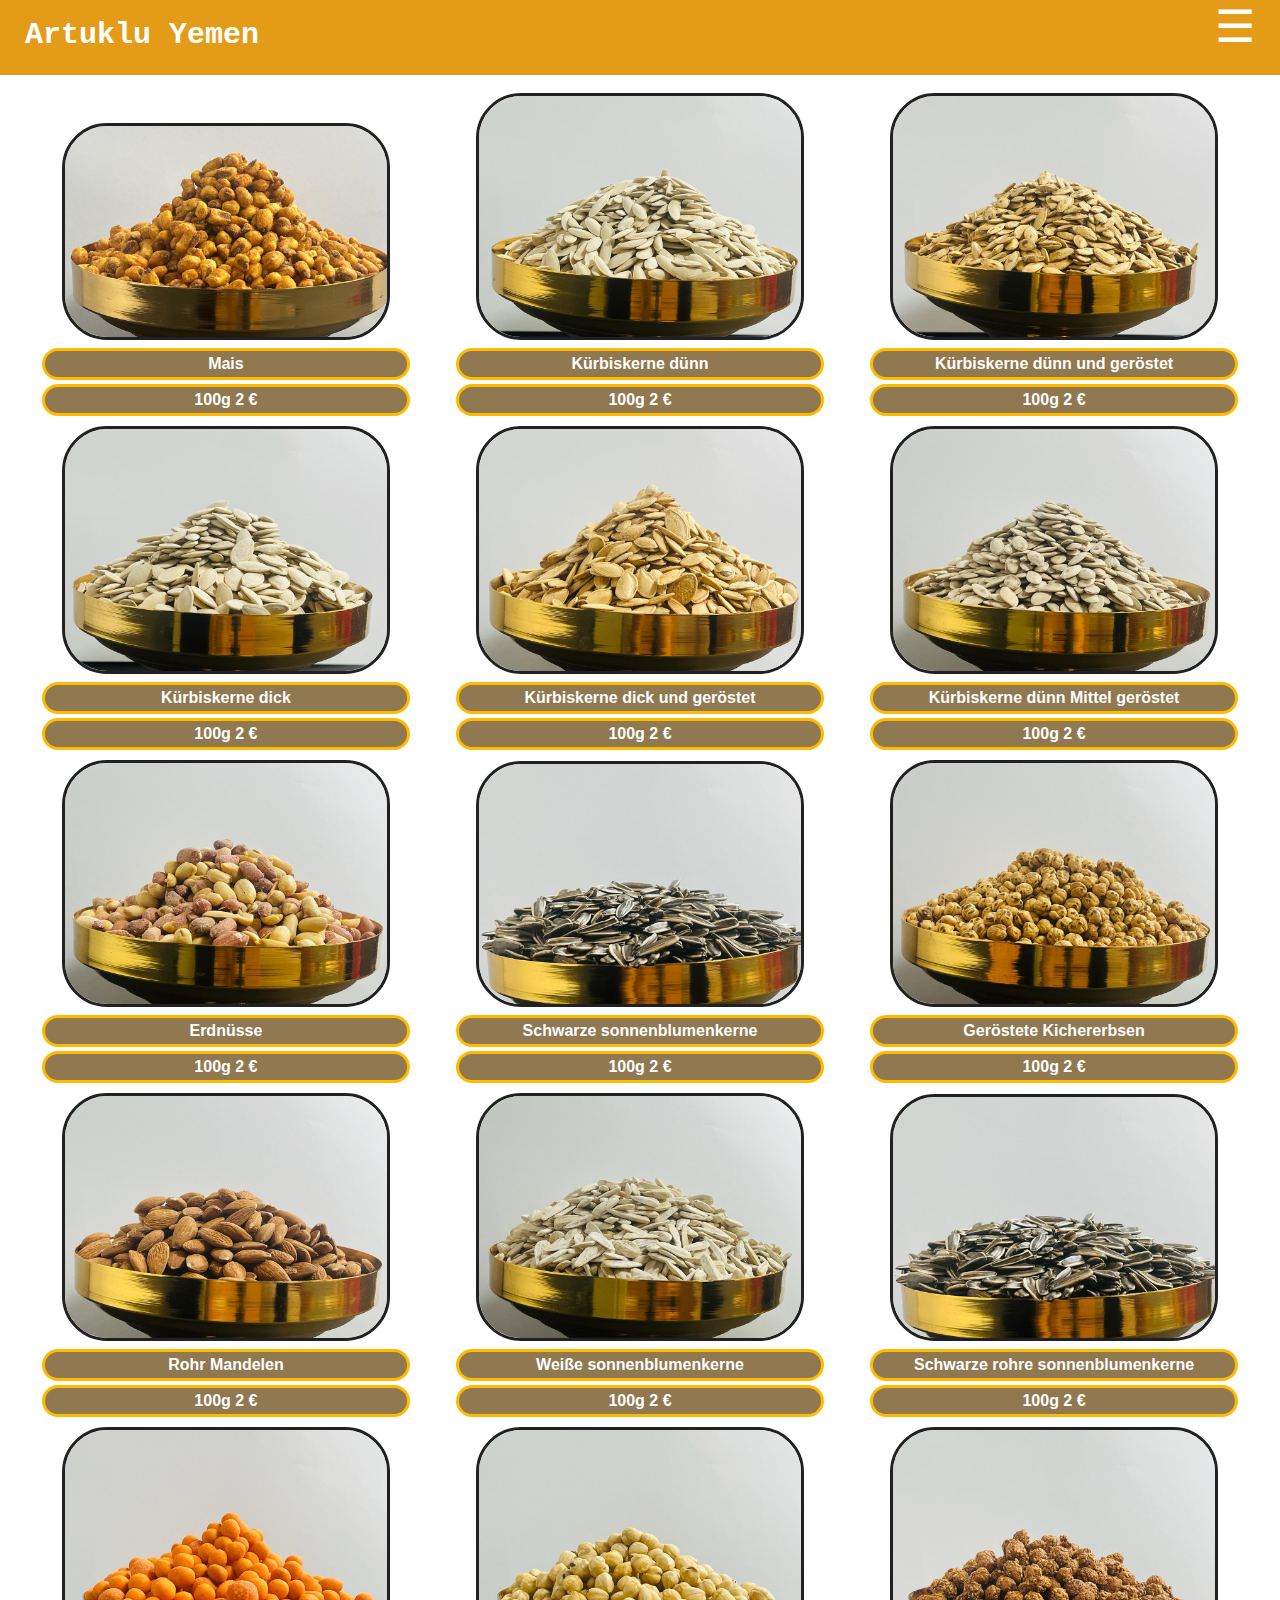
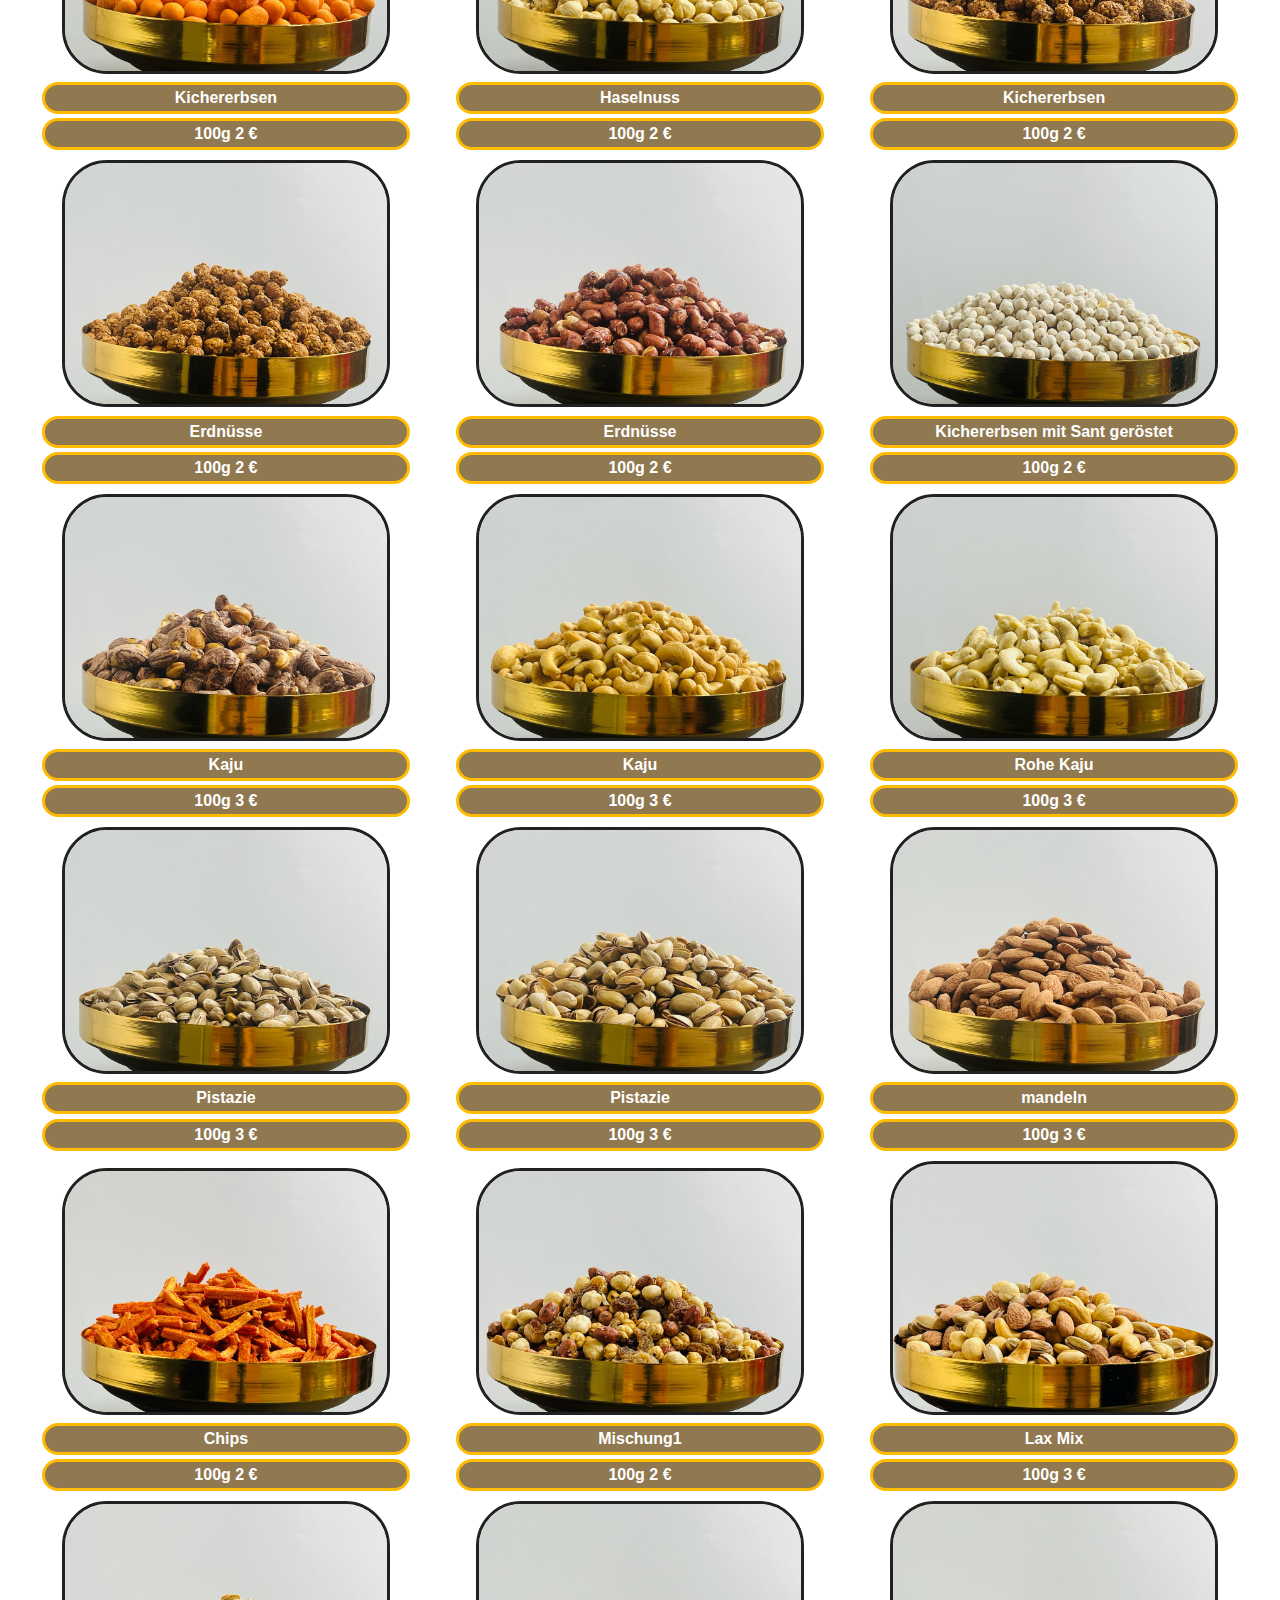
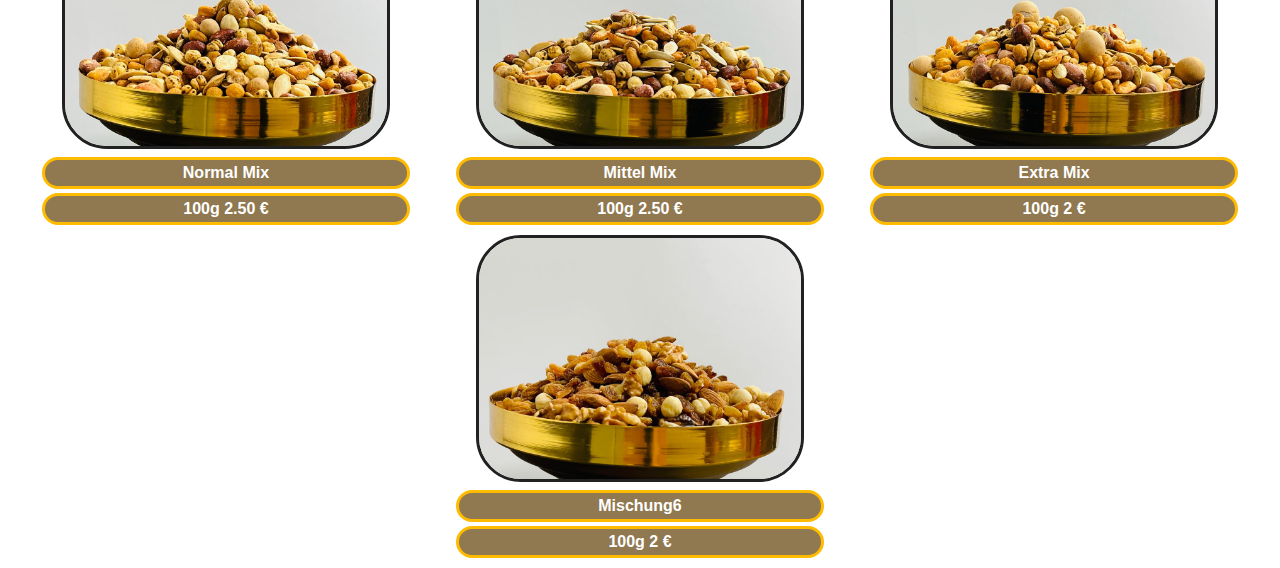
<file: html/Nusse.html>
<!DOCTYPE html>
<html lang="en">
<head>
    <meta charset="UTF-8">
    <meta name="viewport" content="width=device-width, initial-scale=1.0">
    <title>Artuklu Yemen</title>
    <link rel="stylesheet" href="../style.css">
</head>
<body>
    <nav>
        <label class="logo">Artuklu Yemen</label>
        <span class="nav_btn" onclick="openNav()">&#9776;</span>
      </nav>
      <center>
      <div id="mySidenav" class="sidenav">
          <span href="javascript:void(0)" class="closebtn" onclick="closeNav()">&times;</span>
            <label class="logo">Artuklu Yemen</label>
            
            <ul>
                <li><a href="../index.html">Home</a></li>
                <li><a href="kontakt.html">Kontakt</a></li>
                <li><a href="Nusse.html" class="a">Nüsse</a></li>
                <li><a href="kaffee.html">kaffee</a></li>
                <li><a href="getrocknete_früchte.html">Getrocknete Früchte</a></li>
                <li><a href="gewurze.html">Gewürze</a></li>
                <li><a href="bio_produkte.html">Bio Produkte</a></li>
            </ul>
        </div>
              
              <script>
              function openNav() {
                document.getElementById("mySidenav").style.width = "100%";
                document.getElementById("body").style.display = "none";
              }
              
              function closeNav() {
                document.getElementById("mySidenav").style.width = "0";
                document.getElementById("body").style.display = "block";
              }
              </script>
      <div id="body">

       <br>
       <div class="lists">
           <div id="list">
               <img id="img" src="../img_nusse/nusse (1).jpg" alt="Mais">
               <p id="td">Mais</p>
            <p id="td">100g 2 €</p>
        </div>
        <div id="list">
            <img id="img" src="../img_nusse/nusse (2).jpg" alt="Kürbiskerne dünn">
            <p id="td">Kürbiskerne dünn</p>
            <p id="td">100g 2 €</p>
        </div>
        <div id="list">
            <img id="img" src="../img_nusse/nusse (3).jpg" alt="Kürbiskerne dünn und geröstet">
            <p id="td">Kürbiskerne dünn und geröstet</p>
            <p id="td">100g 2 €</p>
        </div>
        <div id="list">
            <img id="img" src="../img_nusse/nusse (4).jpg" alt="Kürbiskerne dick">
            <p id="td">Kürbiskerne dick</p>
            <p id="td">100g 2 €</p>
        </div>
        <div id="list">
            <img id="img" src="../img_nusse/nusse (5).jpg" alt="Kürbiskerne dick und geröstet">
            <p id="td">Kürbiskerne dick und geröstet</p>
            <p id="td">100g 2 €</p>
        </div>
        <div id="list">
            <img id="img" src="../img_nusse/nusse (6).jpg" alt="Kürbiskerne dünn Mittel geröstet">
            <p id="td">Kürbiskerne dünn Mittel geröstet</p>
            <p id="td">100g 2 €</p>
        </div>
        <div id="list">
            <img id="img" src="../img_nusse/nusse (7).jpg" alt="Erdnüsse">
            <p id="td">Erdnüsse</p>
            <p id="td">100g 2 €</p>
        </div>
        <div id="list">
            <img id="img" src="../img_nusse/nusse (10).jpg" alt="Schwarze sonnenblumenkerne">
            <p id="td">Schwarze sonnenblumenkerne</p>
            <p id="td">100g 2 €</p>
        </div>
        <div id="list">
            <img id="img" src="../img_nusse/nusse (8).jpg" alt="Geröstete Kichererbsen">
            <p id="td">Geröstete Kichererbsen</p>
            <p id="td">100g 2 €</p>
        </div>
        <div id="list">
            <img id="img" src="../img_nusse/nusse (9).jpg" alt="Rohr Mandelen">
            <p id="td">Rohr Mandelen</p>
            <p id="td">100g 2 €</p>
        </div>
        <div id="list">
            <img id="img" src="../img_nusse/nusse (11).jpg" alt="Weiße sonnenblumenkerne ">
            <p id="td">Weiße sonnenblumenkerne </p>
            <p id="td">100g 2 €</p>
        </div>
        <div id="list">
            <img id="img" src="../img_nusse/nusse (31).jpg" alt="Schwarze rohre sonnenblumenkerne">
            <p id="td">Schwarze rohre sonnenblumenkerne</p>
            <p id="td">100g 2 €</p>
        </div>
        <div id="list">
            <img id="img" src="../img_nusse/nusse (12).jpg" alt="Kichererbsen">
            <p id="td">Kichererbsen</p>
            <p id="td">100g 2 €</p>
        </div>
        <div id="list">
            <img id="img" src="../img_nusse/nusse (13).jpg" alt="Haselnuss">
            <p id="td">Haselnuss</p>
            <p id="td">100g 2 €</p>
        </div>
        <div id="list">
            <img id="img" src="../img_nusse/nusse (14).jpg" alt="Kichererbsen">
            <p id="td">Kichererbsen</p>
            <p id="td">100g 2 €</p>
        </div>
        <div id="list">
            <img id="img" src="../img_nusse/nusse (16).jpg" alt="Erdnüsse">
            <p id="td">Erdnüsse</p>
            <p id="td">100g 2 €</p>
        </div>
        <div id="list">
            <img id="img" src="../img_nusse/nusse (15).jpg" alt="Erdnüsse">
            <p id="td">Erdnüsse</p>
            <p id="td">100g 2 €</p>
        </div>
        <div id="list">
            <img id="img" src="../img_nusse/nusse (17).jpg" alt="Kichererbsen mit Sant geröstet">
            <p id="td">Kichererbsen mit Sant geröstet</p>
            <p id="td">100g 2 €</p>
        </div>
        <div id="list">
            <img id="img" src="../img_nusse/nusse (19).jpg" alt="Kaju">
            <p id="td">Kaju</p>
            <p id="td">100g 3 €</p>
        </div>
        <div id="list">
            <img id="img" src="../img_nusse/nusse (18).jpg" alt="Kaju">
            <p id="td">Kaju</p>
            <p id="td">100g 3 €</p>
        </div>
        <div id="list">
            <img id="img" src="../img_nusse/nusse (20).jpg" alt="Rohe Kaju">
            <p id="td">Rohe Kaju</p>
            <p id="td">100g 3 €</p>
        </div>
        <div id="list">
            <img id="img" src="../img_nusse/nusse (22).jpg" alt="Pistazie">
            <p id="td">Pistazie</p>
            <p id="td">100g 3 €</p>
        </div>
        <div id="list">
            <img id="img" src="../img_nusse/nusse (21).jpg" alt="Pistazie">
            <p id="td">Pistazie</p>
            <p id="td">100g 3 €</p>
        </div>
        <div id="list">
            <img id="img" src="../img_nusse/nusse (23).jpg" alt="mandeln">
            <p id="td">mandeln</p>
            <p id="td">100g 3 €</p>
        </div>
        <div id="list">
            <img id="img" src="../img_nusse/nusse (24).jpg" alt="Chips">
            <p id="td">Chips</p>
            <p id="td">100g 2 €</p>
        </div>
        <div id="list">
            <img id="img" src="../img_nusse/nusse (25).jpg" alt="Mischung1">
            <p id="td">Mischung1</p>
            <p id="td">100g 2 €</p>
        </div>
        <div id="list">
            <img id="img" src="../img_nusse/nusse (26).jpg" alt="Lax Mix">
            <p id="td">Lax Mix</p>
            <p id="td">100g 3 €</p>
        </div>
        <div id="list">
            <img id="img" src="../img_nusse/nusse (27).jpg" alt="Normal Mix">
            <p id="td">Normal Mix</p>
            <p id="td">100g 2.50 €</p>
        </div>
        <div id="list">
            <img id="img" src="../img_nusse/nusse (28).jpg" alt="Mittel Mix">
            <p id="td">Mittel Mix</p>
            <p id="td">100g 2.50 €</p>
        </div>
        <div id="list">
            <img id="img" src="../img_nusse/nusse (29).jpg" alt="Extra Mix">
            <p id="td">Extra Mix</p>
            <p id="td">100g 2 €</p>
        </div>
        <div id="list">
            <img id="img" src="../img_nusse/nusse (30).jpg" alt="Mischung6">
            <p id="td">Mischung6</p>
            <p id="td">100g 2 €</p>
        </div>
    </div>
</div>
</center>
</body>
</html>
</file>
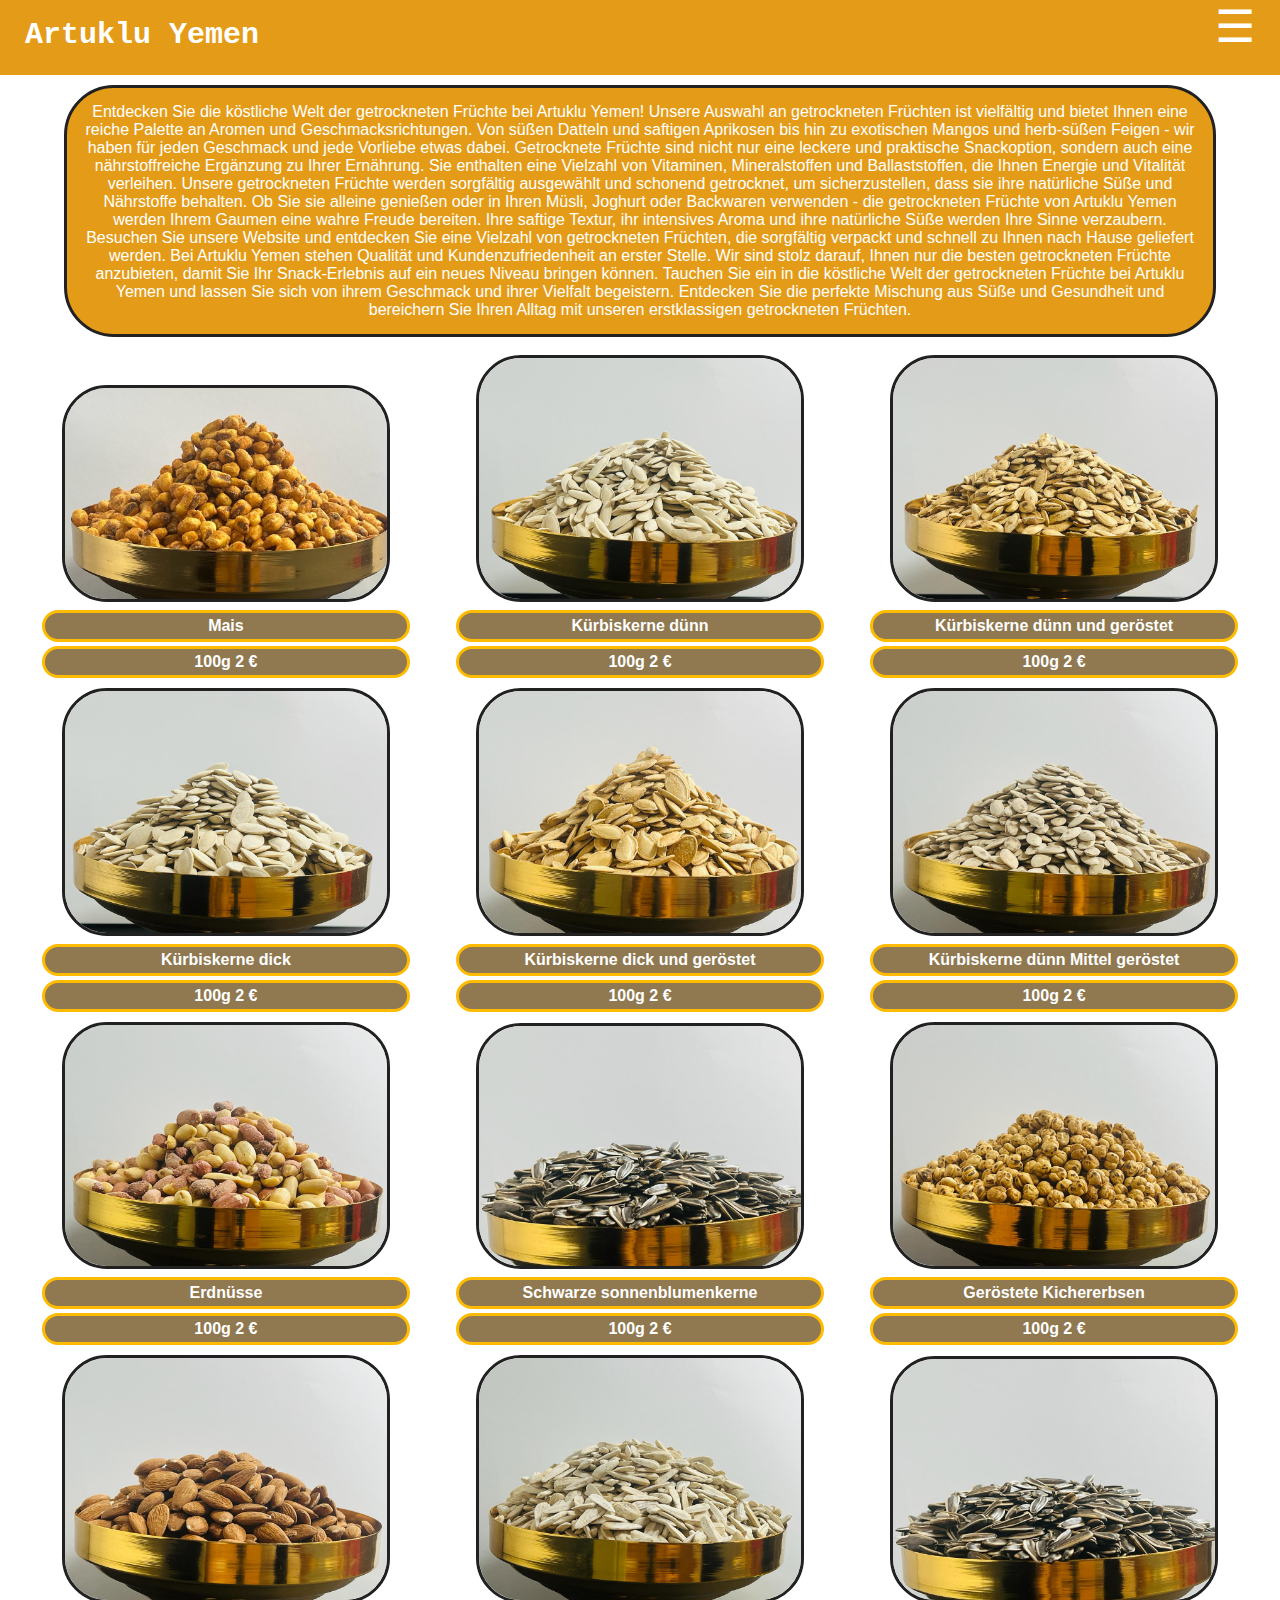
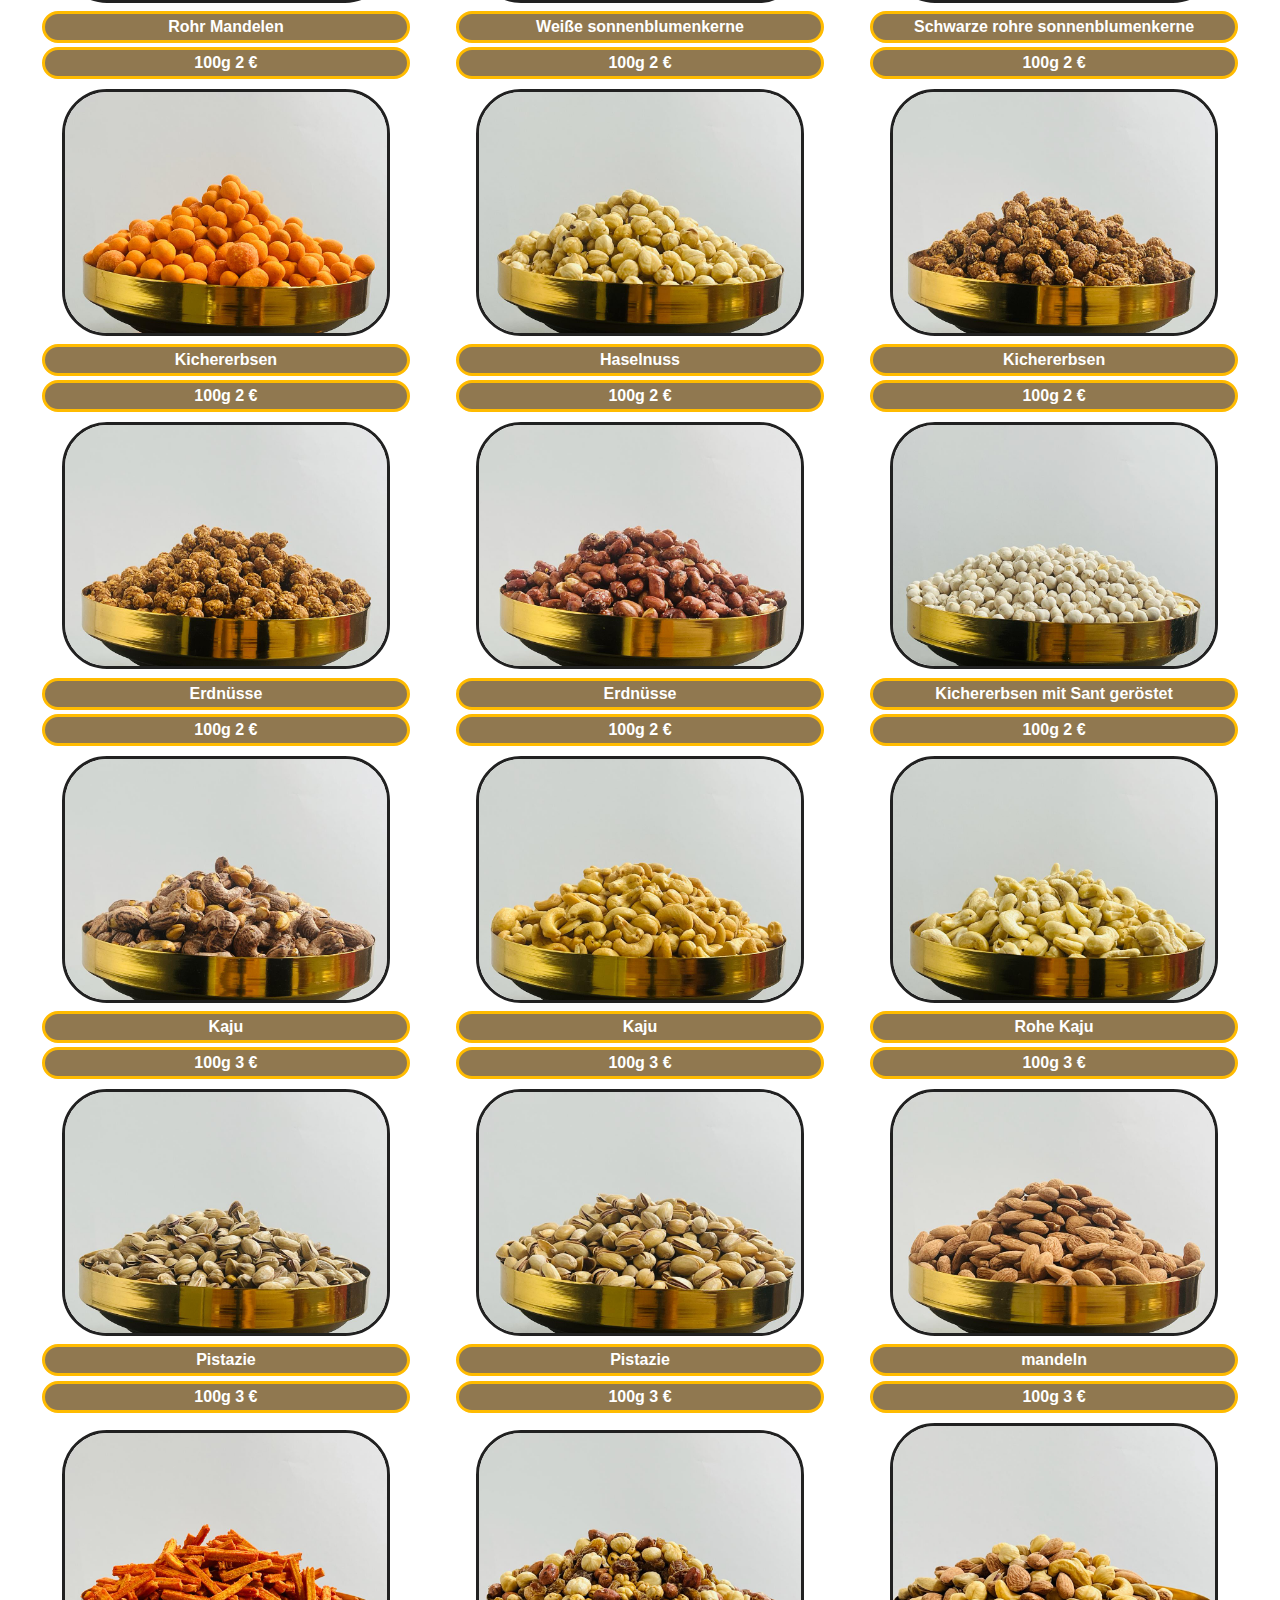
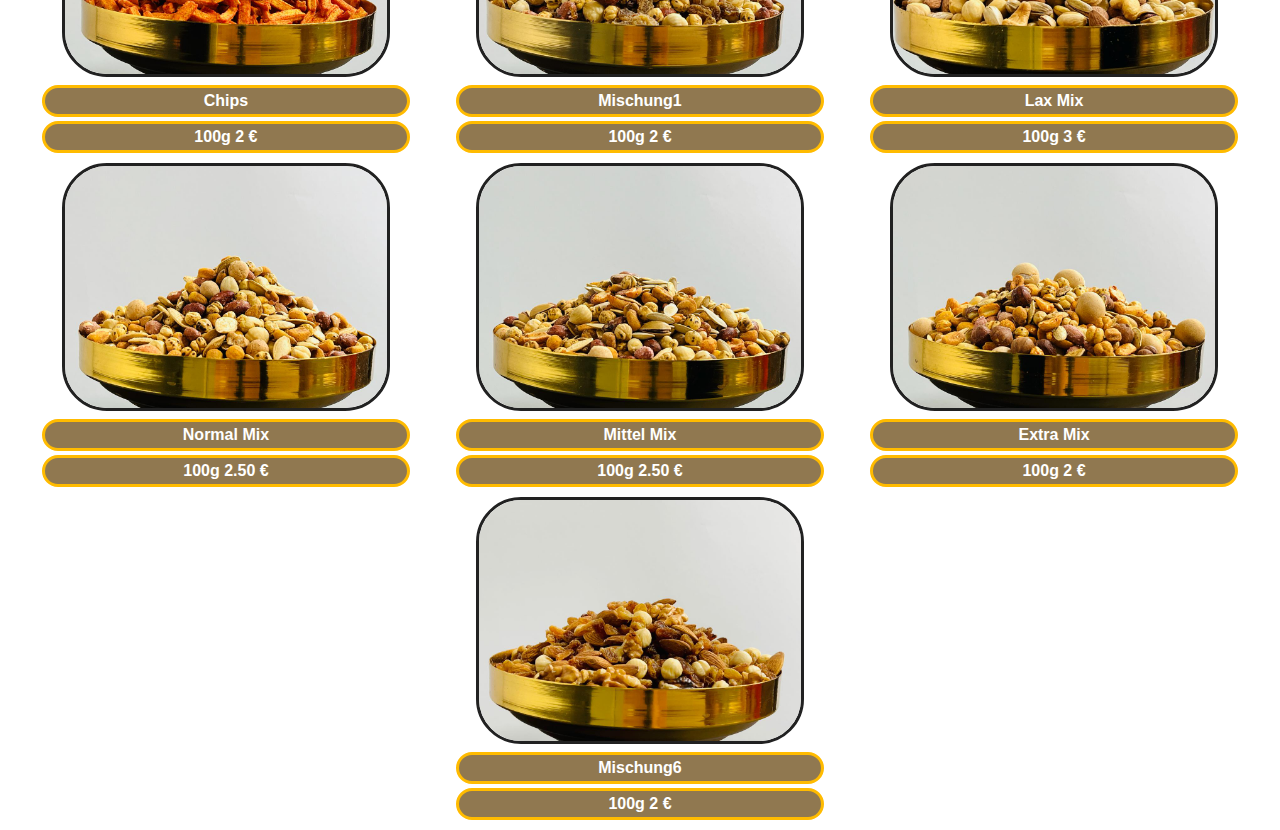
<file: html/nusse.html>
<!DOCTYPE html>
<html lang="en">
<head>
    <meta charset="UTF-8">
    <meta name="viewport" content="width=device-width, initial-scale=1.0">
    <title>Artuklu Yemen</title>
    <link rel="stylesheet" href="../style.css">
</head>
<body>
    <nav>
        <label class="logo">Artuklu Yemen</label>
        <span class="nav_btn" onclick="openNav()">&#9776;</span>
      </nav>
      <center>
      <div id="mySidenav" class="sidenav">
          <span href="javascript:void(0)" class="closebtn" onclick="closeNav()">&times;</span>
            <label class="logo">Artuklu Yemen</label>
            
            <ul>
                <li><a href="../index.html">Home</a></li>
                <li><a href="kontakt.html">Kontakt</a></li>
                <li><a href="Nusse.html" class="a">Nüsse</a></li>
                <li><a href="kaffee.html">kaffee</a></li>
                <li><a href="getrocknete_früchte.html">Getrocknete Früchte</a></li>
                <li><a href="gewurze.html">Gewürze</a></li>
                <li><a href="bio_produkte.html">Bio Produkte</a></li>
            </ul>
        </div>
              
              <script>
              function openNav() {
                document.getElementById("mySidenav").style.width = "100%";
                document.getElementById("body").style.display = "none";
              }
              
              function closeNav() {
                document.getElementById("mySidenav").style.width = "0";
                document.getElementById("body").style.display = "block";
              }
              </script>
      <div id="body">
    <div class="text">
        
<p>Entdecken Sie die köstliche Welt der getrockneten Früchte bei Artuklu Yemen! Unsere Auswahl an getrockneten Früchten ist vielfältig und bietet Ihnen eine reiche Palette an Aromen und Geschmacksrichtungen. Von süßen Datteln und saftigen Aprikosen bis hin zu exotischen Mangos und herb-süßen Feigen - wir haben für jeden Geschmack und jede Vorliebe etwas dabei.

    Getrocknete Früchte sind nicht nur eine leckere und praktische Snackoption, sondern auch eine nährstoffreiche Ergänzung zu Ihrer Ernährung. Sie enthalten eine Vielzahl von Vitaminen, Mineralstoffen und Ballaststoffen, die Ihnen Energie und Vitalität verleihen. Unsere getrockneten Früchte werden sorgfältig ausgewählt und schonend getrocknet, um sicherzustellen, dass sie ihre natürliche Süße und Nährstoffe behalten.
    
    Ob Sie sie alleine genießen oder in Ihren Müsli, Joghurt oder Backwaren verwenden - die getrockneten Früchte von Artuklu Yemen werden Ihrem Gaumen eine wahre Freude bereiten. Ihre saftige Textur, ihr intensives Aroma und ihre natürliche Süße werden Ihre Sinne verzaubern.
    
    Besuchen Sie unsere Website und entdecken Sie eine Vielzahl von getrockneten Früchten, die sorgfältig verpackt und schnell zu Ihnen nach Hause geliefert werden. Bei Artuklu Yemen stehen Qualität und Kundenzufriedenheit an erster Stelle. Wir sind stolz darauf, Ihnen nur die besten getrockneten Früchte anzubieten, damit Sie Ihr Snack-Erlebnis auf ein neues Niveau bringen können.
    
    Tauchen Sie ein in die köstliche Welt der getrockneten Früchte bei Artuklu Yemen und lassen Sie sich von ihrem Geschmack und ihrer Vielfalt begeistern. Entdecken Sie die perfekte Mischung aus Süße und Gesundheit und bereichern Sie Ihren Alltag mit unseren erstklassigen getrockneten Früchten.</p>

        
       </div> 
       <br>
       <div class="lists">
           <div id="list">
               <img id="img" src="../img_nusse/nusse (1).jpg" alt="Mais">
               <p id="td">Mais</p>
            <p id="td">100g 2 €</p>
        </div>
        <div id="list">
            <img id="img" src="../img_nusse/nusse (2).jpg" alt="Kürbiskerne dünn">
            <p id="td">Kürbiskerne dünn</p>
            <p id="td">100g 2 €</p>
        </div>
        <div id="list">
            <img id="img" src="../img_nusse/nusse (3).jpg" alt="Kürbiskerne dünn und geröstet">
            <p id="td">Kürbiskerne dünn und geröstet</p>
            <p id="td">100g 2 €</p>
        </div>
        <div id="list">
            <img id="img" src="../img_nusse/nusse (4).jpg" alt="Kürbiskerne dick">
            <p id="td">Kürbiskerne dick</p>
            <p id="td">100g 2 €</p>
        </div>
        <div id="list">
            <img id="img" src="../img_nusse/nusse (5).jpg" alt="Kürbiskerne dick und geröstet">
            <p id="td">Kürbiskerne dick und geröstet</p>
            <p id="td">100g 2 €</p>
        </div>
        <div id="list">
            <img id="img" src="../img_nusse/nusse (6).jpg" alt="Kürbiskerne dünn Mittel geröstet">
            <p id="td">Kürbiskerne dünn Mittel geröstet</p>
            <p id="td">100g 2 €</p>
        </div>
        <div id="list">
            <img id="img" src="../img_nusse/nusse (7).jpg" alt="Erdnüsse">
            <p id="td">Erdnüsse</p>
            <p id="td">100g 2 €</p>
        </div>
        <div id="list">
            <img id="img" src="../img_nusse/nusse (10).jpg" alt="Schwarze sonnenblumenkerne">
            <p id="td">Schwarze sonnenblumenkerne</p>
            <p id="td">100g 2 €</p>
        </div>
        <div id="list">
            <img id="img" src="../img_nusse/nusse (8).jpg" alt="Geröstete Kichererbsen">
            <p id="td">Geröstete Kichererbsen</p>
            <p id="td">100g 2 €</p>
        </div>
        <div id="list">
            <img id="img" src="../img_nusse/nusse (9).jpg" alt="Rohr Mandelen">
            <p id="td">Rohr Mandelen</p>
            <p id="td">100g 2 €</p>
        </div>
        <div id="list">
            <img id="img" src="../img_nusse/nusse (11).jpg" alt="Weiße sonnenblumenkerne ">
            <p id="td">Weiße sonnenblumenkerne </p>
            <p id="td">100g 2 €</p>
        </div>
        <div id="list">
            <img id="img" src="../img_nusse/nusse (31).jpg" alt="Schwarze rohre sonnenblumenkerne">
            <p id="td">Schwarze rohre sonnenblumenkerne</p>
            <p id="td">100g 2 €</p>
        </div>
        <div id="list">
            <img id="img" src="../img_nusse/nusse (12).jpg" alt="Kichererbsen">
            <p id="td">Kichererbsen</p>
            <p id="td">100g 2 €</p>
        </div>
        <div id="list">
            <img id="img" src="../img_nusse/nusse (13).jpg" alt="Haselnuss">
            <p id="td">Haselnuss</p>
            <p id="td">100g 2 €</p>
        </div>
        <div id="list">
            <img id="img" src="../img_nusse/nusse (14).jpg" alt="Kichererbsen">
            <p id="td">Kichererbsen</p>
            <p id="td">100g 2 €</p>
        </div>
        <div id="list">
            <img id="img" src="../img_nusse/nusse (16).jpg" alt="Erdnüsse">
            <p id="td">Erdnüsse</p>
            <p id="td">100g 2 €</p>
        </div>
        <div id="list">
            <img id="img" src="../img_nusse/nusse (15).jpg" alt="Erdnüsse">
            <p id="td">Erdnüsse</p>
            <p id="td">100g 2 €</p>
        </div>
        <div id="list">
            <img id="img" src="../img_nusse/nusse (17).jpg" alt="Kichererbsen mit Sant geröstet">
            <p id="td">Kichererbsen mit Sant geröstet</p>
            <p id="td">100g 2 €</p>
        </div>
        <div id="list">
            <img id="img" src="../img_nusse/nusse (19).jpg" alt="Kaju">
            <p id="td">Kaju</p>
            <p id="td">100g 3 €</p>
        </div>
        <div id="list">
            <img id="img" src="../img_nusse/nusse (18).jpg" alt="Kaju">
            <p id="td">Kaju</p>
            <p id="td">100g 3 €</p>
        </div>
        <div id="list">
            <img id="img" src="../img_nusse/nusse (20).jpg" alt="Rohe Kaju">
            <p id="td">Rohe Kaju</p>
            <p id="td">100g 3 €</p>
        </div>
        <div id="list">
            <img id="img" src="../img_nusse/nusse (22).jpg" alt="Pistazie">
            <p id="td">Pistazie</p>
            <p id="td">100g 3 €</p>
        </div>
        <div id="list">
            <img id="img" src="../img_nusse/nusse (21).jpg" alt="Pistazie">
            <p id="td">Pistazie</p>
            <p id="td">100g 3 €</p>
        </div>
        <div id="list">
            <img id="img" src="../img_nusse/nusse (23).jpg" alt="mandeln">
            <p id="td">mandeln</p>
            <p id="td">100g 3 €</p>
        </div>
        <div id="list">
            <img id="img" src="../img_nusse/nusse (24).jpg" alt="Chips">
            <p id="td">Chips</p>
            <p id="td">100g 2 €</p>
        </div>
        <div id="list">
            <img id="img" src="../img_nusse/nusse (25).jpg" alt="Mischung1">
            <p id="td">Mischung1</p>
            <p id="td">100g 2 €</p>
        </div>
        <div id="list">
            <img id="img" src="../img_nusse/nusse (26).jpg" alt="Lax Mix">
            <p id="td">Lax Mix</p>
            <p id="td">100g 3 €</p>
        </div>
        <div id="list">
            <img id="img" src="../img_nusse/nusse (27).jpg" alt="Normal Mix">
            <p id="td">Normal Mix</p>
            <p id="td">100g 2.50 €</p>
        </div>
        <div id="list">
            <img id="img" src="../img_nusse/nusse (28).jpg" alt="Mittel Mix">
            <p id="td">Mittel Mix</p>
            <p id="td">100g 2.50 €</p>
        </div>
        <div id="list">
            <img id="img" src="../img_nusse/nusse (29).jpg" alt="Extra Mix">
            <p id="td">Extra Mix</p>
            <p id="td">100g 2 €</p>
        </div>
        <div id="list">
            <img id="img" src="../img_nusse/nusse (30).jpg" alt="Mischung6">
            <p id="td">Mischung6</p>
            <p id="td">100g 2 €</p>
        </div>
    </div>
</div>
</center>
</body>
</html>
</file>
<file: style.css>
* {
    padding: 0;
    margin: 0;
    text-decoration: none;
    box-sizing: border-box;
}
body {
    background-color: #fff;
    font-family: Arial;
    background-size: 100%;
    background-position: top;
    color: rgb(255, 255, 255);
    padding-top: 55px;
}

  a {
    text-decoration: none;
    font-size: 22px;
    color: black;
}
.cool span{
    color: #111;
    font-family: cursive;
    margin: 0 10px;
    text-shadow: 0 0 8px yellow;
}
.inputgroup span{
    background-color: #979797;
    color: #ffffff;
    padding: 0.8px;
    border: 2px solid rgb(0, 0, 0);
    border-right: 0;
    border-top-left-radius: 8px;
    border-bottom-left-radius: 8px;
    
}
.inputgroup input{
    border-top-right-radius: 8px;
    border-bottom-right-radius: 8px;
    padding: 2px;
    width: 300px;
    border: 2px solid rgb(0, 0, 0);
    border-left: 0;
}
.inputgroup{
    display: flex;
    justify-content: center;
    align-items: center;
}

div.contact{
    width:  40%;
    border-radius: 18px;
    height: 400px;
    background-color: #e4e4e4;
    display: flex;
    justify-content: center;
    align-items: center;
}

.text {
    padding: 15px;
    background-color: rgb(228, 156, 24);
    width: 90%; 
    border-radius: 50px;
    border-style: solid;
    border-color: #212121;
    margin-top: 30px;
}
label.logo {
    font-family: 'Courier New', monospace;
    color: white;
    font-size: 30px;
    line-height: 70px;
    padding: 0 5px;
    font-weight: bold;
}
nav .logo{
    margin-left: 20px;
}
nav {
    background-color: rgb(228, 156, 24);
    height: 75px;
    width: 100%;
    position: fixed;
    top: 0;
    z-index: 1;
}
.sidenav{
    z-index: 4;
}
.sidenav ul {
    margin-right: 25px;
}
.sidenav .logo{
    display: block;
}
.sidenav ul li{
    display: block;
    margin: 15px 5px;
}
.sidenav ul li a {
    color: #fff;
    font-size: 28px;
    padding: 5px 5px;
    letter-spacing: 2px;
    border-radius: 20px;
}
 .sidenav .a,.sidenav a:hover{
    color: #ffffff;
    background-color: brown;
    transition: 1s;
    padding: 5px 5px;
    font-size: xx-large;
}
h2 {
    color: #fff;
}
video {
    margin-bottom: 10px;
    background-color: #212121;
    padding: 5px;
    border-radius: 45px;
}
.h2 {
    margin-top: 10px;
    margin-bottom: 10px;
    padding: 5px;
    width: 30%;
    background-color: rgb(228, 156, 24);
    border: 3px solid #212121;
    border-radius: 20px;
    color: #fff;
}
#td {
    border-radius: 20px;
    border-style: solid;
    border-color: rgb(255, 187, 0);
    padding: 4px;
    width: 90%;
    margin-top: 1%;
    margin-left: 5%;
    margin-right: 10%;
    background-color: #907850;
    font-weight: bold;
    color: #fff;
}

#td:hover {
    color: rgb(255, 187, 0);    

}

#img {
    
    width: 80%;
    border-radius: 45px;
    border-style: solid;
    border-color: #212121;
    margin-left: 10px;
    margin-right: 10px;
}
.img {
    border-style: solid;
    border-color: #212121;
    border-top-left-radius: 50px;
    border-bottom-right-radius: 50px;
    border-top-right-radius: 10px;
    border-bottom-left-radius: 10px;
    height: 370px;
}
.img_coffee {
    width: 80%;
    border-radius: 45px;
    border-style: solid;
    border-color: #212121;
    margin-left: 10px;
    margin-right: 10px;
}

#list {
    display: inline-block;
    width:32%;
    margin-bottom: 10px;
    text-align: center;
    align-items: center;
}
.sidenav {
    height: 100%;
    width: 0;
    position: fixed;
    z-index: 1;
    top: 0;
    left: 0;
    background-color: #111;
    overflow-x: hidden;
    transition: 0.5s;
    padding-top: 60px;
  }
  .sidenav label{
    font-size: xxx-large;
    text-shadow: 0 0 5px rgb(255, 252, 164);
  }  
  .sidenav a:hover {
    color: #f1f1f1;
  }
  .sidenav .closebtn {
    position: absolute;
    top: 10px;
    right: 32px;
    font-size: 45px;
    cursor: pointer;
  } 
.nav_btn{
    margin-right: 25px;
    font-size: 45px;
    cursor: pointer;
    float: right;
  }
  #body{
    margin-top: 20px;

  }
  /* تجاوب مع الهواتف */
@media screen and (max-width:450px) {
.img {
    width: 80%;
    border-radius: 45px;
    margin: 2%;
    height: 100%;
}
.div {
  display: block;
}
#img {
    width: 80%;
    margin: 2%;
}
video {
    width: 80%;
}
#list {
    width:49%;
    font-size: small;
}
.h2{
    font-size: small;
}

#logo {
    width: 50%;
    padding-top: 10px;
    }   
}

/* تجاوب مع التابليت */
@media screen and (min-width:450px) and (max-width:700px) {
.img {
    width: 40%;
    border-radius: 45px;
    margin-left: 10px;
    margin-right: 10px;
}
.div {
  display: block;
}
video {
    background-color: black;
    padding: 5px;
    border-radius: 45px;
    width: 90%;
}

    #list {
        width: 49%;
    }
@media screen and (min-width:701px) and (max-width:949px) {

    #list {
        height: 220px;
    }
}

}
.crad-date h2{
  color: #000;
  padding: 15px;
}
  .column {
    display: inline-block;    
    width: 400px;
    padding: 0 8px;
    height: fit-content;
    margin: 30px 0;
  }
  .crad-date p {
    color: #000;
    padding: 5px;
  }
  .card {
    box-shadow: 0 4px 8px 0 rgba(0, 0, 0, 0.2);
    margin: 8px;
    max-height: 300;
    height: 110%;
    width: 100%;
  }
  .email {
    padding: 5px;
    color: blueviolet;
  }
  .card img{
    width: 100%;
    max-height: 240px;
  }
  .card .date{
    width: 100%;
    max-height: 400px;
  }
.row {
  display: flex;
  justify-content: space-evenly;
  flex-wrap: wrap;
  }
  
  .title {
    color: grey;
  }
  
  .a-link {
    width: 100%;
    border: none;
    display: block;
    outline: 0;
    padding: 8px;
    color: white;
    background-color: #000;
    text-align: center;
    cursor: pointer;
  }

  .address {
    color: #000;
    padding: 8px;
  }
  .button:hover {
    background-color: #555;
  }
</file>
